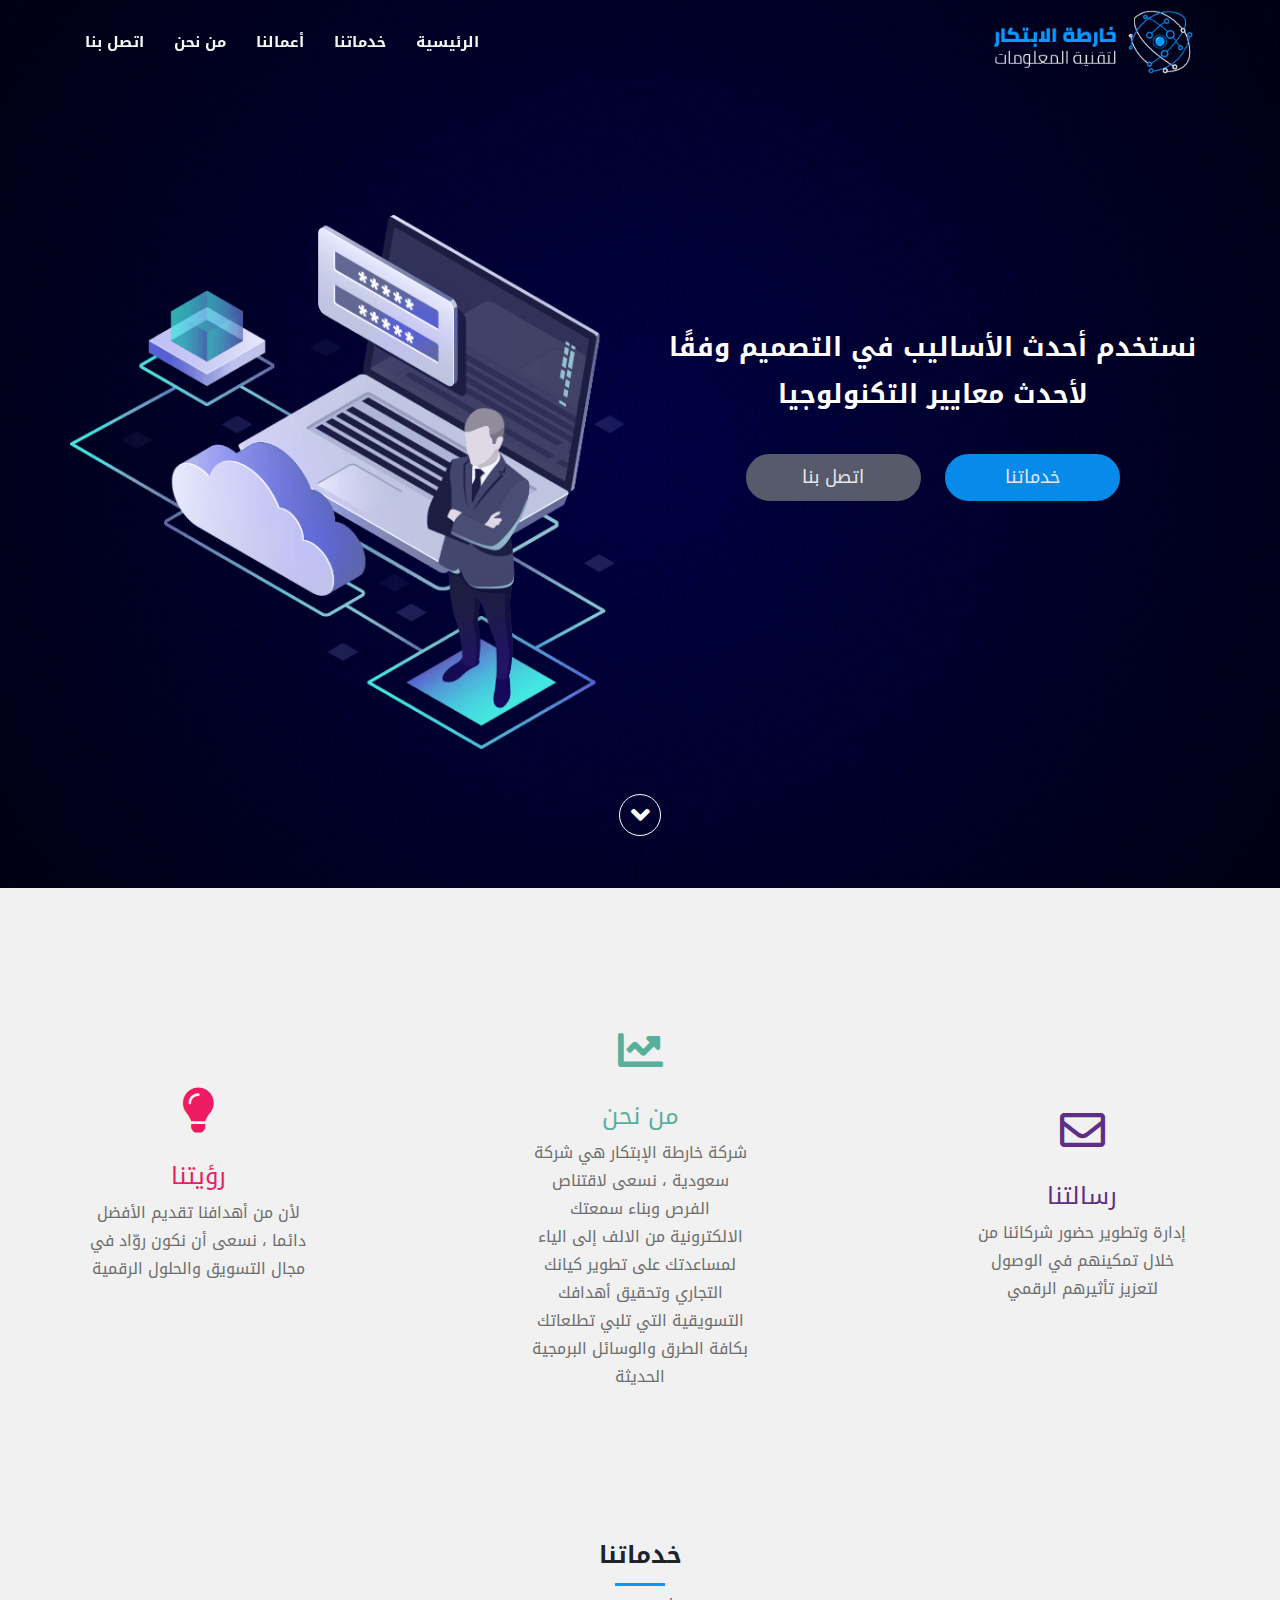
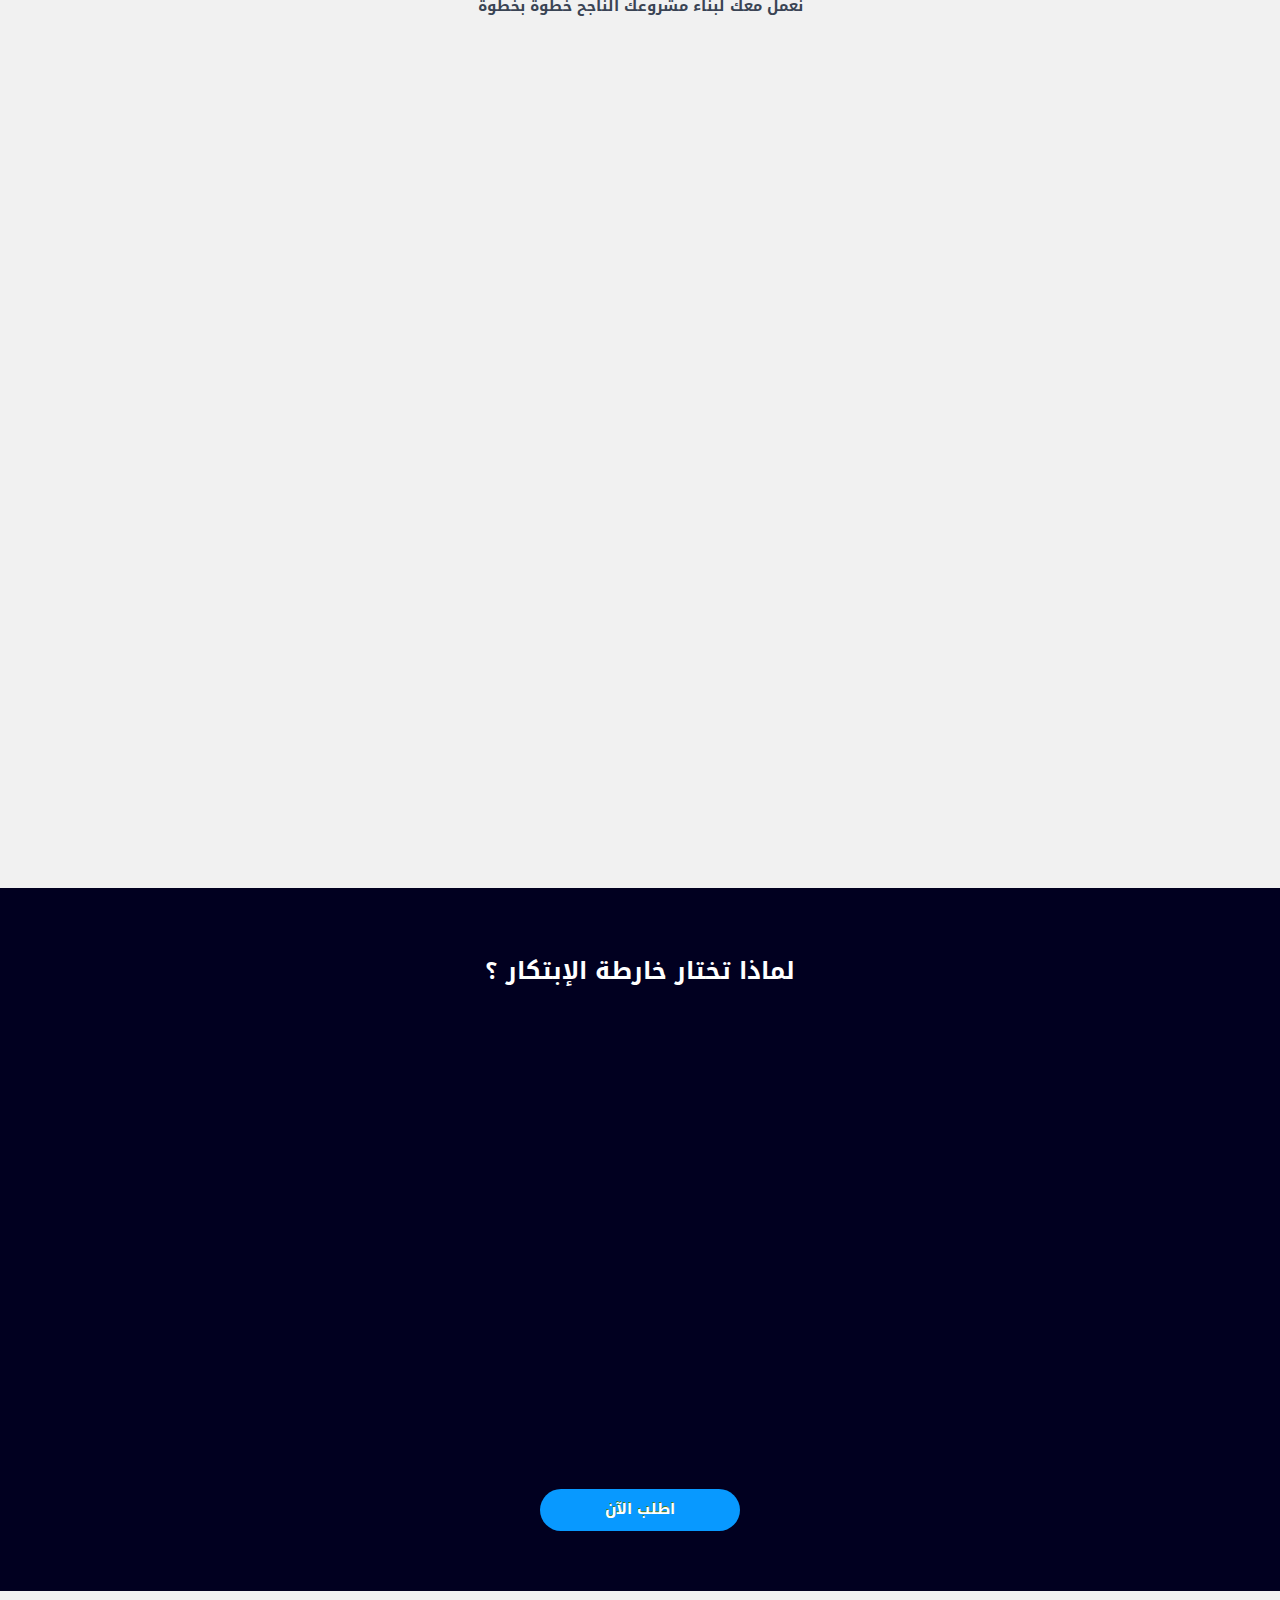
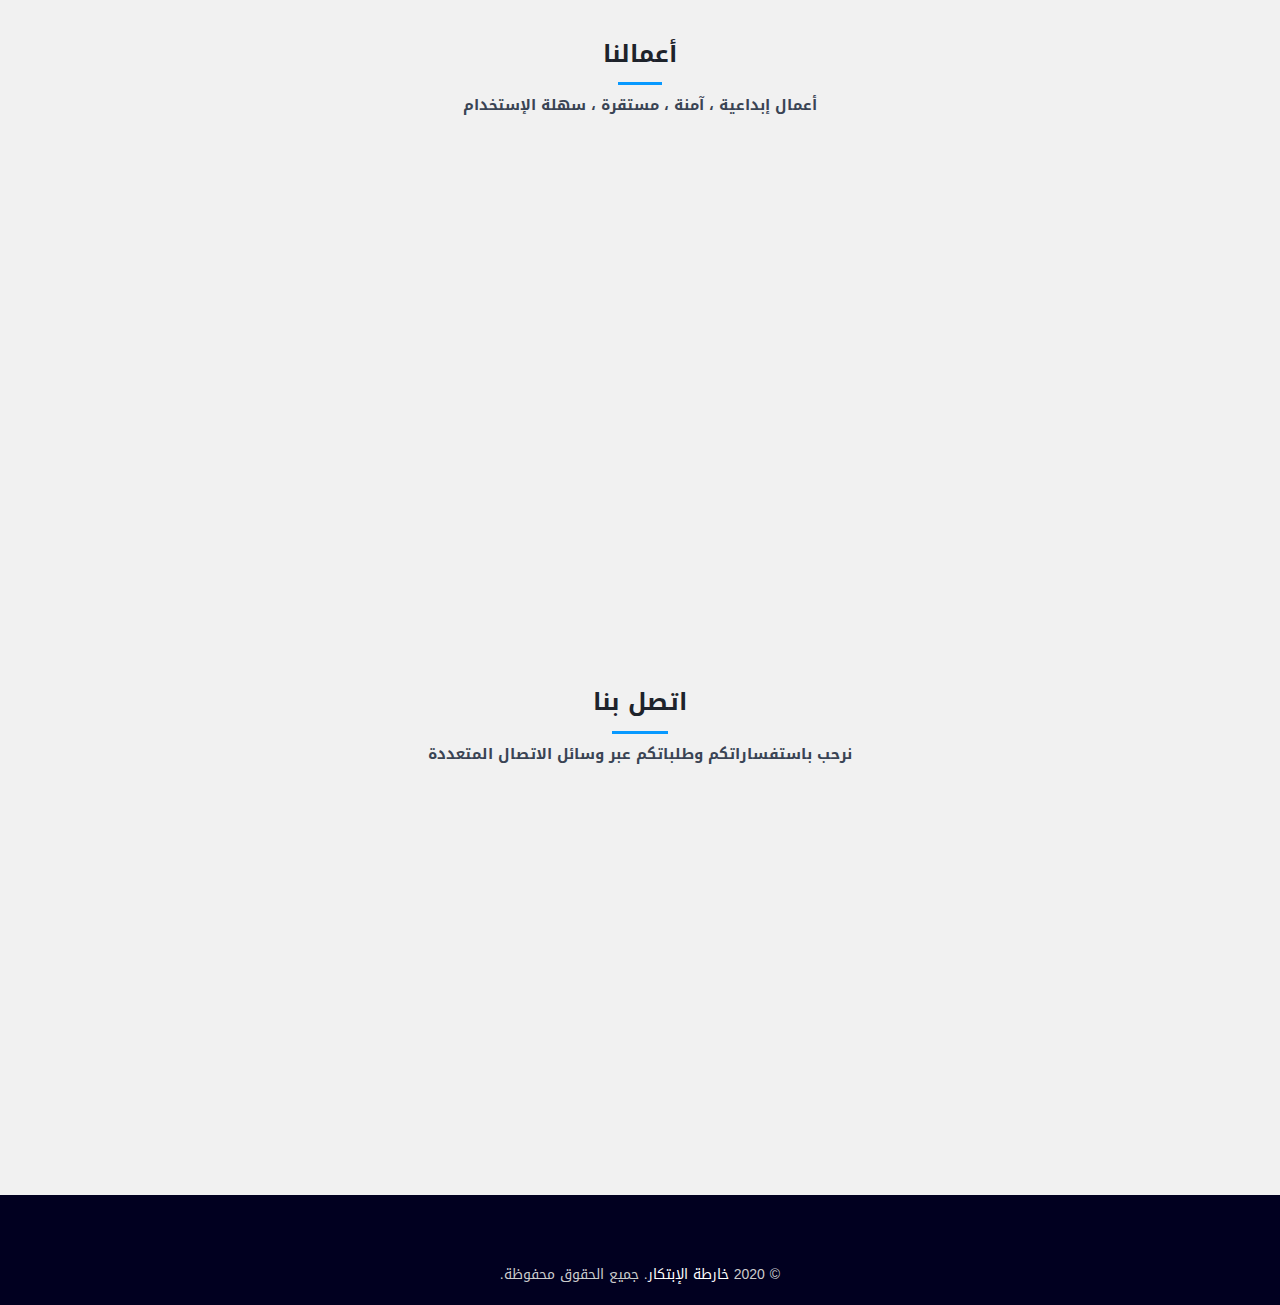
<file: index.html>
<!DOCTYPE html>

    
<html lang="ar" dir="rtl">
    <head>

        <meta http-equiv="Content-Language" content="ar">
        <meta http-equiv="content-Type" content="text/html; charset=UTF-8" />
        <meta charset="UTF-8" />

        <!--IE Compatibility Meta-->
        <meta http-equiv="X-UA-Compatible" content="IE=edge">

        <!--Mobile Meta-->
        <meta name="viewport" content="width=device-width, initial-scale=1">

        

        <!-- CSS -->
        <link rel="stylesheet" href="assets/css/bootstrap.min.css" />
        <link rel="stylesheet" href="assets/css/bootstrap.rtl.css" />
        <link rel="stylesheet" href="assets/css/font-awesome.min.css" />
        <link rel="stylesheet" href="assets/css/animate.min.css" />
        <link rel="stylesheet" href="assets/fonts/all.css" />
        <link rel="stylesheet" href="assets/css/style.css" />

        <!-- Favicon -->

        <!-- Scroll Top -->
        <div id="scroll-top"><i class="fa fa-chevron-up"></i></div>

        <!-- Facebook Pixel Code -->
        <script>
            !function(f,b,e,v,n,t,s)
            {if(f.fbq)return;n=f.fbq=function(){n.callMethod?
                n.callMethod.apply(n,arguments):n.queue.push(arguments)};
                if(!f._fbq)f._fbq=n;n.push=n;n.loaded=!0;n.version='2.0';
                n.queue=[];t=b.createElement(e);t.async=!0;
                t.src=v;s=b.getElementsByTagName(e)[0];
                s.parentNode.insertBefore(t,s)}(window, document,'script',
                'https://connect.facebook.net/en_US/fbevents.js');
            fbq('init', '300446457231205');
            fbq('track', 'PageView');
        </script>
        <noscript><img height="1" width="1" style="display:none"
                       src="#"
            /></noscript>
        <!-- End Facebook Pixel Code -->

    </head>
<body><title>خارطة الإبتكار لتقنية المعلومات</title> 
<meta name='description' content='خارطة الإبتكار شركة تقنية عربية تأسست عام 2015 تقدم خدمات برمجة وتصميم مواقع الإنترنت للأفراد والشركات والجهات الحكومية بأحدث تقنيات الويب كما تقدم مجموعة من الأعمال لإدارة محتوى مواقع الإنترنت ، وهي أحد الشركات التابعة لشركة سِمَات .'> 
<meta name='keywords' content='خارطة الإبتكار,برمجة مواقع ويب,برمجة مواقع الكترونية,برمجة مواقع,تطوير مواقع,تصميم مواقع,خدمات برمجية,برنامج إدارة محتوى,إدارة محتوى,acoderlab,مختبر,المبرمج,php,html,css,jquery,bootstrap,سمات,خدمات برمجة مواقع,foxy cms,foxy,برنامج فوكسي لادارة المحتوى,برنامج فوكسي,فوكسي لادارة المحتوى,programming solutions,semaat'> 

<!--Navbar-->

<nav id="navbar-home" class="navbar navbar-home navbar-fixed-top">
    <div class="container">

        <div class="navbar-header">
            <button type="button" class="navbar-toggle collapsed" data-toggle="collapse" data-target="#ournavbar">
                <i class="fa fa-bars"></i>
            </button>
            <a class="navbar-brand" href="#"><img id="acoderlab-logo" src="images/logo_white.png" alt="" /></a>
        </div>

        <div class="collapse navbar-collapse" id="ournavbar">

            <!-- Navbar Menu -->

            <ul class="nav navbar-nav navbar-left">
                <li><a href="#">الرئيسية </a></li>
                <li><a href="#">خدماتنا</a></li>
                <li><a href="#">أعمالنا</a></li>
                <li><a href="index-2.html">من نحن</a></li>
                <li><a href="#">اتصل بنا</a></li>
            </ul>

        </div>
    </div>
</nav>

<div class="intro-section">
    <div class="container">

        <div class="row">
            <div class="hidden-lg hidden-md hidden-sm col-xs-12">
                <img src="images/intro-img.png">
            </div>

            <div class="col-lg-6 col-md-6 col-sm-12 col-xs-12">
                <h1 class="wow fadeInDown">نستخدم أحدث الأساليب في التصميم وفقًا لأحدث معايير التكنولوجيا
</h1>
                <a href="#our-services" class="services-btn wow fadeInUp">خدماتنا</a>
                <a href="#" class="contact-btn wow fadeInUp">اتصل بنا</a>
            </div>

            <div class="col-lg-6 col-md-6 col-sm-12 hidden-xs">
                <img src="images/intro-img.png" class="wow fadeInLeft">
            </div>
        </div>

        <div class="read-more hidden-xs">
            <a href="#our-services">
                <i class="fa fa-angle-down"></i>
            </a>
        </div>

    </div>
</div>


<!-- Start aboutUs -->
    <section class="aboutUs block" id="aboutUs">
        <div class="container">
            <div class="row">

                <div class="col-md-3 col-lg-4">
                    <div class="magicBorder first">
                        <i class="far fa-envelope"></i>
                        <h2>رسالتنا</h2>
                        <p>إدارة وتطوير حضور شركائنا من خلال تمكينهم في الوصول لتعزيز تأثيرهم الرقمي</p>
                    </div>
                </div>

                <div class="col-md-6 col-lg-4">
                    <div class="magicBorder second">
                        <i class="fas fa-chart-line"></i>
                        <h2>من نحن</h2>
                        <p>شركة خارطة الإبتكار هي شركة سعودية ، نسعى لاقتناص الفرص وبناء سمعتك الالكترونية من الالف إلى الياء لمساعدتك على تطوير كيانك التجاري وتحقيق أهدافك التسويقية التي تلبي تطلعاتك بكافة الطرق والوسائل البرمجية الحديثة</p>
                    </div>
                </div>

                <div class="col-md-3 col-lg-4">
                    <div class="magicBorder third">
                        <i class="fas fa-lightbulb"></i>
                        <h2>رؤيتنا</h2>
                        <p>لأن من أهدافنا تقديم الأفضل دائما ، نسعى أن نكون روّاد في مجال التسويق والحلول الرقمية</p>
                    </div>
                </div>

            </div>
        </div>
    </section>
    <!-- End aboutUs -->
	


<!-- Services -->
<section id="our-services" class="services-section">
    <div class="container">

        <div class="big-title">
            <h2>خدماتنا</h2>
            <div class="hr-title"></div>
        </div>
        <div class="title-description">نعمل معك لبناء مشروعك الناجح خطوة بخطوة</div>

        <div class="row">

            <div class="col-lg-3 col-md-3 col-sm-6 col-xs-12">
                <div class="service-box wow flipInX">
                    <div class="service">
                        <img src="images/services/web-development.png">
                        <div class="service-name">برمجة وتصميم مواقع الإنترنت</div>
                        <div class="service-description">نقوم ببرمجة وتطوير مواقع الإنترنت بجميع أنواعها وأختصاصاتها بأحدث تقنيات الويب ووفق معايير أمنية عالية وتصاميم جذابة وعصرية</div>
                        <a href="#" class="order-btn">أطلب الآن</a>
                    </div>
                </div>
            </div>

            <div class="col-lg-3 col-md-3 col-sm-6 col-xs-12">
                <div class="service-box wow flipInX">
                    <div class="service">
                        <img src="images/services/hosting.png">
                        <div class="service-name">استضافة المواقع</div>
                        <div class="service-description">بعيداً عن العناء و كثرة البحث عن إستضافة مستقرة نوفر لك استضافة قوية ذات مواصفات عالية تضمن لموقعك الإستمرارية والسرعة بأسعار مناسبة</div>
                        <a href="#" class="order-btn">أطلب الآن</a>
                    </div>
                </div>
            </div>

            <div class="col-lg-3 col-md-3 col-sm-6 col-xs-12">
                <div class="service-box wow flipInX">
                    <div class="service">
                        <img src="images/services/cms.png">
                        <div class="service-name">أنظمة إدارة المحتوى</div>
                        <div class="service-description">نقدم لكم نظام إدارة محتوى متكامل يمكنك من إنشاء موقعك الإلكتروني بمرونة عالية مهما كان تخصصه بأقل التكاليف ولا يتطلب أي خبرة لإدارته</div>
                        <a href="#" class="order-btn">أطلب الآن</a>
                    </div>
                </div>
            </div>

            <div class="col-lg-3 col-md-3 col-sm-6 col-xs-12">
                <div class="service-box wow flipInX">
                    <div class="service">
                        <img src="images/services/e-learning.png">
                        <div class="service-name">تصميم الهويات البصرية</div>
                        <div class="service-description">نتيح لك نظام تعليم إلكتروني متكامل لتتمكن من استهداف شريحة واسعة لدوراتك التعليمية عبر الإنترنت أو بناء منصة تعليمية متكاملة بجودة عالية</div>
                        <a href="#" class="order-btn">أطلب الآن</a>
                    </div>
                </div>
            </div>

            <div class="col-lg-3 col-md-3 col-sm-6 col-xs-12">
                <div class="service-box wow flipInX">
                    <div class="service">
                        <img src="images/services/e-market.png">
                        <div class="service-name">المتاجر الإلكترونية</div>
                        <div class="service-description">نقدم لك حلول متكاملة للتجارة الإلكترونية من خلال توفير متجر إلكتروني إحترافي يحتوي على كل ما تحتاجه لتسويق وبيع أعمالك أون لاين</div>
                        <a href="#" class="order-btn">أطلب الآن</a>
                    </div>
                </div>
            </div>

            <div class="col-lg-3 col-md-3 col-sm-6 col-xs-12">
                <div class="service-box wow flipInX">
                    <div class="service">
                        <img src="images/services/marketing.png">
                        <div class="service-name">تطبيقات الجوال</div>
                        <div class="service-description">ننشئ حملات إعلانية وتسويقية تناسب طبيعة عملك، وفق خطة مدروسة باستخدام أهم منصات الإعلان الإلكتروني وبأدق الطرق وأكثرها نجاحاً</div>
                        <a href="#" class="order-btn">أطلب الآن</a>
                    </div>
                </div>
            </div>

            <div class="col-lg-3 col-md-3 col-sm-6 col-xs-12">
                <div class="service-box wow flipInX">
                    <div class="service">
                        <img src="images/services/social-media.png">
                        <div class="service-name">حسابات التواصل الاجتماعي</div>
                        <div class="service-description">نقوم بإنشاء وإدارة حسابات التواصل الاجتماعي باحترافية وجودة عالية ونجعل من هذه الحسابات بوابتك على العالم، ممّا يساهم في تطوير عملك</div>
                        <a href="#" class="order-btn">أطلب الآن</a>
                    </div>
                </div>
            </div>

            <div class="col-lg-3 col-md-3 col-sm-6 col-xs-12">
                <div class="service-box wow flipInX">
                    <div class="service">
                        <img src="images/services/support.png">
                        <div class="service-name">المتابعة عن بعد</div>
                        <div class="service-description">هل تعاني من صعوبة في إدارة موقعك دعنا نوفر لك متخصصين لإدارة موقعك الإلكتروني ومتابعته وأخذ نسخ احتياطية من الموقع بشكل دوري</div>
                        <a href="#" class="order-btn">أطلب الآن</a>
                    </div>
                </div>
            </div>

        </div>

    </div>
</section>
<!-- End Services -->

<!-- Features -->
<section id="our-features" class="features-section">
    <div class="container">

        <div class="big-title-black">
            <h2 class="why-choose">لماذا تختار خارطة الإبتكار ؟</h2>
        </div>

        <div class="row">

            <div class="col-lg-2 col-md-2 col-sm-4 col-xs-12">
                <div class="feature-icon wow jackInTheBox" data-wow-delay="0.5s">
                    <img src="images/features/feature-1.png">
                    <div class="feature-description">برمجيات آمنة ومحمية من معظم ثغرات الويب</div>
                </div>
            </div>

            <div class="col-lg-2 col-md-2 col-sm-4 col-xs-12">
                <div class="feature-icon wow jackInTheBox" data-wow-delay="0.5s">
                    <img src="images/features/feature-2.png">
                    <div class="feature-description">تصميم متجاوب مع جميع الأجهزة والشاشات</div>
                </div>
            </div>

            <div class="col-lg-2 col-md-2 col-sm-4 col-xs-12">
                <div class="feature-icon wow jackInTheBox" data-wow-delay="0.5s">
                    <img src="images/features/feature-3.png">
                    <div class="feature-description">برمجيات صديقة لمحركات البحث</div>
                </div>
            </div>

            <div class="col-lg-2 col-md-2 col-sm-4 col-xs-12">
                <div class="feature-icon wow jackInTheBox" data-wow-delay="0.5s">
                    <img src="images/features/feature-4.png">
                    <div class="feature-description">برمجيات متوافقة مع المعايير القياسية العالمية</div>
                </div>
            </div>

            <div class="col-lg-2 col-md-2 col-sm-4 col-xs-12">
                <div class="feature-icon wow jackInTheBox" data-wow-delay="0.5s">
                    <img src="images/features/feature-5.png">
                    <div class="feature-description">لوحة تحكم سهلة الاستخدام</div>
                </div>
            </div>

            <div class="col-lg-2 col-md-2 col-sm-4 col-xs-12">
                <div class="feature-icon wow jackInTheBox" data-wow-delay="0.5s">
                    <img src="images/features/feature-6.png">
                    <div class="feature-description">تصاميم جذابة وعصرية</div>
                </div>
            </div>

            <div class="col-lg-2 col-md-2 col-sm-4 col-xs-12">
                <div class="feature-icon wow jackInTheBox" data-wow-delay="0.5s">
                    <img src="images/features/feature-7.png">
                    <div class="feature-description">إمكانية التطوير في المستقبل</div>
                </div>
            </div>

            <div class="col-lg-2 col-md-2 col-sm-4 col-xs-12">
                <div class="feature-icon wow jackInTheBox" data-wow-delay="0.5s">
                    <img src="images/features/feature-8.png">
                    <div class="feature-description">سرعة التصفح وسهولة الإستخدام</div>
                </div>
            </div>

            <div class="col-lg-2 col-md-2 col-sm-4 col-xs-12">
                <div class="feature-icon wow jackInTheBox" data-wow-delay="0.5s">
                    <img src="images/features/feature-9.png">
                    <div class="feature-description">خدمات الإدارة الكاملة باشتراك شهري أو سنوي</div>
                </div>
            </div>

            <div class="col-lg-2 col-md-2 col-sm-4 col-xs-12">
                <div class="feature-icon wow jackInTheBox" data-wow-delay="0.5s">
                    <img src="images/features/feature-10.png">
                    <div class="feature-description">تصميم متوافق مع جميع المتصفحات</div>
                </div>
            </div>

            <div class="col-lg-2 col-md-2 col-sm-4 col-xs-12">
                <div class="feature-icon wow jackInTheBox" data-wow-delay="0.5s">
                    <img src="images/features/feature-11.png">
                    <div class="feature-description">تجربة استخدام أفضل لموقعك</div>
                </div>
            </div>

            <div class="col-lg-2 col-md-2 col-sm-4 col-xs-12">
                <div class="feature-icon wow jackInTheBox" data-wow-delay="0.5s">
                    <img src="images/features/feature-12.png">
                    <div class="feature-description">متابعة معك لحل أي مشاكل أو أعطال</div>
                </div>
            </div>

            <div class="col-lg-12 col-md-12 col-sm-12 col-xs-12">
                <a href="#" class="order-btn">اطلب الآن</a>
            </div>

        </div>

    </div>
</section>
<!-- End Services -->

<!-- Products -->
<section id="our-products" class="products-section">
    <div class="container">

        <div class="big-title">
            <h2>أعمالنا</h2>
            <div class="hr-title"></div>
        </div>
        <div class="title-description">أعمال إبداعية ، آمنة ، مستقرة ، سهلة الإستخدام</div>

        <div class="row">

            <div class="col-lg-4 col-md-4 col-sm-12 col-xs-12">
                <div class="product-box wow fadeInRight" data-wow-delay="0.5s">
                    <div class="foxy-cms">
                        <img src="images/products/foxy-cms.png">
                        <div class="product-name">برنامج فوكسي لإدارة المحتوى</div>
                        <div class="product-description">برنامج فوكسي لإدارة محتوى مواقع الإنترنت يجعلك تنشىء موقعك وتديره بكل سهولة</div>
                        <a href='#' class='details-btn'>التفاصيل</a>
                    </div>
                </div>
            </div>

            <div class="col-lg-4 col-md-4 col-sm-12 col-xs-12">
                <div class="product-box wow fadeInUp" data-wow-delay="0.5s">
                    <div class="foxy">
                        <img src="images/products/foxy.png">
                        <div class="product-name" style="color: transparent;text-shadow: 0 0 2px rgba(0,0,0,0.5);">قريباً قريباً قريباً</div>
                        <div class="product-description" style="color: transparent;text-shadow: 0 0 2px rgba(0,0,0,0.5);">قريباً قريباً قريبا قريباً قريباً قريبا قريباً قريباً قريبا قريباً قريباً قريبا قريباً قريباً</div>
                        <div class='details-btn'>قريباً</div>
                    </div>
                </div>
            </div>

            <div class="col-lg-4 col-md-4 col-sm-12 col-xs-12">
                <div class="product-box wow fadeInLeft" data-wow-delay="0.5s">
                    <div class="foxy">
                        <img src="images/products/foxy.png">
                        <div class="product-name" style="color: transparent;text-shadow: 0 0 2px rgba(0,0,0,0.5);">قريباً قريباً قريباً</div>
                        <div class="product-description" style="color: transparent;text-shadow: 0 0 2px rgba(0,0,0,0.5);">قريباً قريباً قريبا قريباً قريباً قريبا قريباً قريباً قريبا قريباً قريباً قريبا قريباً قريباً</div>
                        <div class='details-btn'>قريباً</div>
                    </div>
                </div>
            </div>
 

           

           
        </div>

    </div>
</section>
<!-- End Products -->



<!-- Contact -->

<section class="contact-section text-center">
    <div class="container">

    <div class="big-title">
        <h2>اتصل بنا</h2>
        <div class="hr-title"></div>
    </div>
    <div class="title-description">نرحب باستفساراتكم وطلباتكم عبر وسائل الاتصال المتعددة</div>

        <div class="row">

            <div class="col-lg-4 col-md-4 col-sm-6 col-xs-12" style="left:-200px;">
                <div class="contact-block wow fadeInRight" data-wow-delay="0.5s">
                        <div class="box-icon">
                            <i class="fa fa-envelope"></i>
                        </div>
                        <a href="#">
                            <div class="box-title">نموذج الأتصال</div>
                        </a>
                        <div class="box-description">
                        يمكنك التواصل معنا عبر نموذج الإتصال وسوف نقوم بالتواصل معك لمناقشة المشروع بمزيد من التفصيل
                        <div class="box-footer" >
                            <a href="#" class="btn btn-primary btn-sm">اتصل بنا</a>
                        </div>
						

                        </div>
                </div>
            </div>

           

            <div class="col-lg-4 col-md-4 col-sm-6 col-xs-12 "style="left:-200px;" >
                <div class="contact-block wow fadeInDown" data-wow-delay="0.5s">
                    <div class="box-icon">
                        <i class="fab fa-whatsapp"></i>
                    </div>
                    <a href="#" target="_blank">
                        <div class="box-title">Whatsapp</div>
                    </a>
                    <div class="box-description">
                    يمكنك التواصل معنا بشكل مباشر عبر الواتس اب لمناقشة مشروعك أو طلب خدمة
                    <div class="box-footer" style="direction:ltr;">
                        <div class="cb-label">
                            <a href="#" target="_blank">+9665543336776</a>
                        </div>
                    </div>
                    </div>
                </div>
            </div>

           
            
        </div>
    </div>
</section>

<!-- END Contact -->


<!-- Footer -->

<div class="footer">

   

    <div class="copyright text-center">
        &copy; 2020 <span><a href="#">خارطة الإبتكار</a></span><span></span>. جميع الحقوق محفوظة.
    </div>

    <!-- Semaat Footer -->


</div>

<!-- End Footer -->

</body>

</html>

<!-- JavaScript -->
<script src="assets/js/jquery.min.js"></script>
<script src="assets/js/bootstrap.min.js"></script>
<script src="assets/js/wow.min.js"></script>
<script src="includes/js/DataTables/js/jquery.dataTables.min.js"></script>
<script src="assets/js/plugins.js"></script>

<!--[if lt IE 9]>
<script src="https://www.acoderlab.com/assets/js/html5shiv.min.js"></script>
<script src="https://www.acoderlab.com/assets/js/respond.min.js"></script>
<![endif]-->

<!-- Load Facebook SDK for JavaScript -->
<div id="fb-root"></div>
<script>
    window.fbAsyncInit = function() {
        FB.init({
            xfbml            : true,
            version          : 'v4.0'
        });
    };

    (function(d, s, id) {
        var js, fjs = d.getElementsByTagName(s)[0];
        if (d.getElementById(id)) return;
        js = d.createElement(s); js.id = id;
        js.src = 'https://connect.facebook.net/en_US/sdk/xfbml.customerchat.js';
        fjs.parentNode.insertBefore(js, fjs);
    }(document, 'script', 'facebook-jssdk'));</script>

<!-- Your customer chat code -->
<div class="fb-customerchat"
     attribution=setup_tool
     page_id="1642092382741554"
     theme_color="#0899ff"
     logged_in_greeting="أهلاً وسهلاً بك ، يسعدنا الإجابة عن كافة استفساراتكم على مدار الساعة"
     logged_out_greeting="أهلاً وسهلاً بك ، يسعدنا الإجابة عن كافة استفساراتكم على مدار الساعة">
</div>

<!-- Google Analytics -->

<script>
  (function(i,s,o,g,r,a,m){i['GoogleAnalyticsObject']=r;i[r]=i[r]||function(){
  (i[r].q=i[r].q||[]).push(arguments)},i[r].l=1*new Date();a=s.createElement(o),
  m=s.getElementsByTagName(o)[0];a.async=1;a.src=g;m.parentNode.insertBefore(a,m)
  })(window,document,'script','https://www.google-analytics.com/analytics.js','ga');

  ga('create', 'UA-66576706-1', 'auto');
  ga('send', 'pageview');

</script>

<!-- END Google Analytics -->
</file>
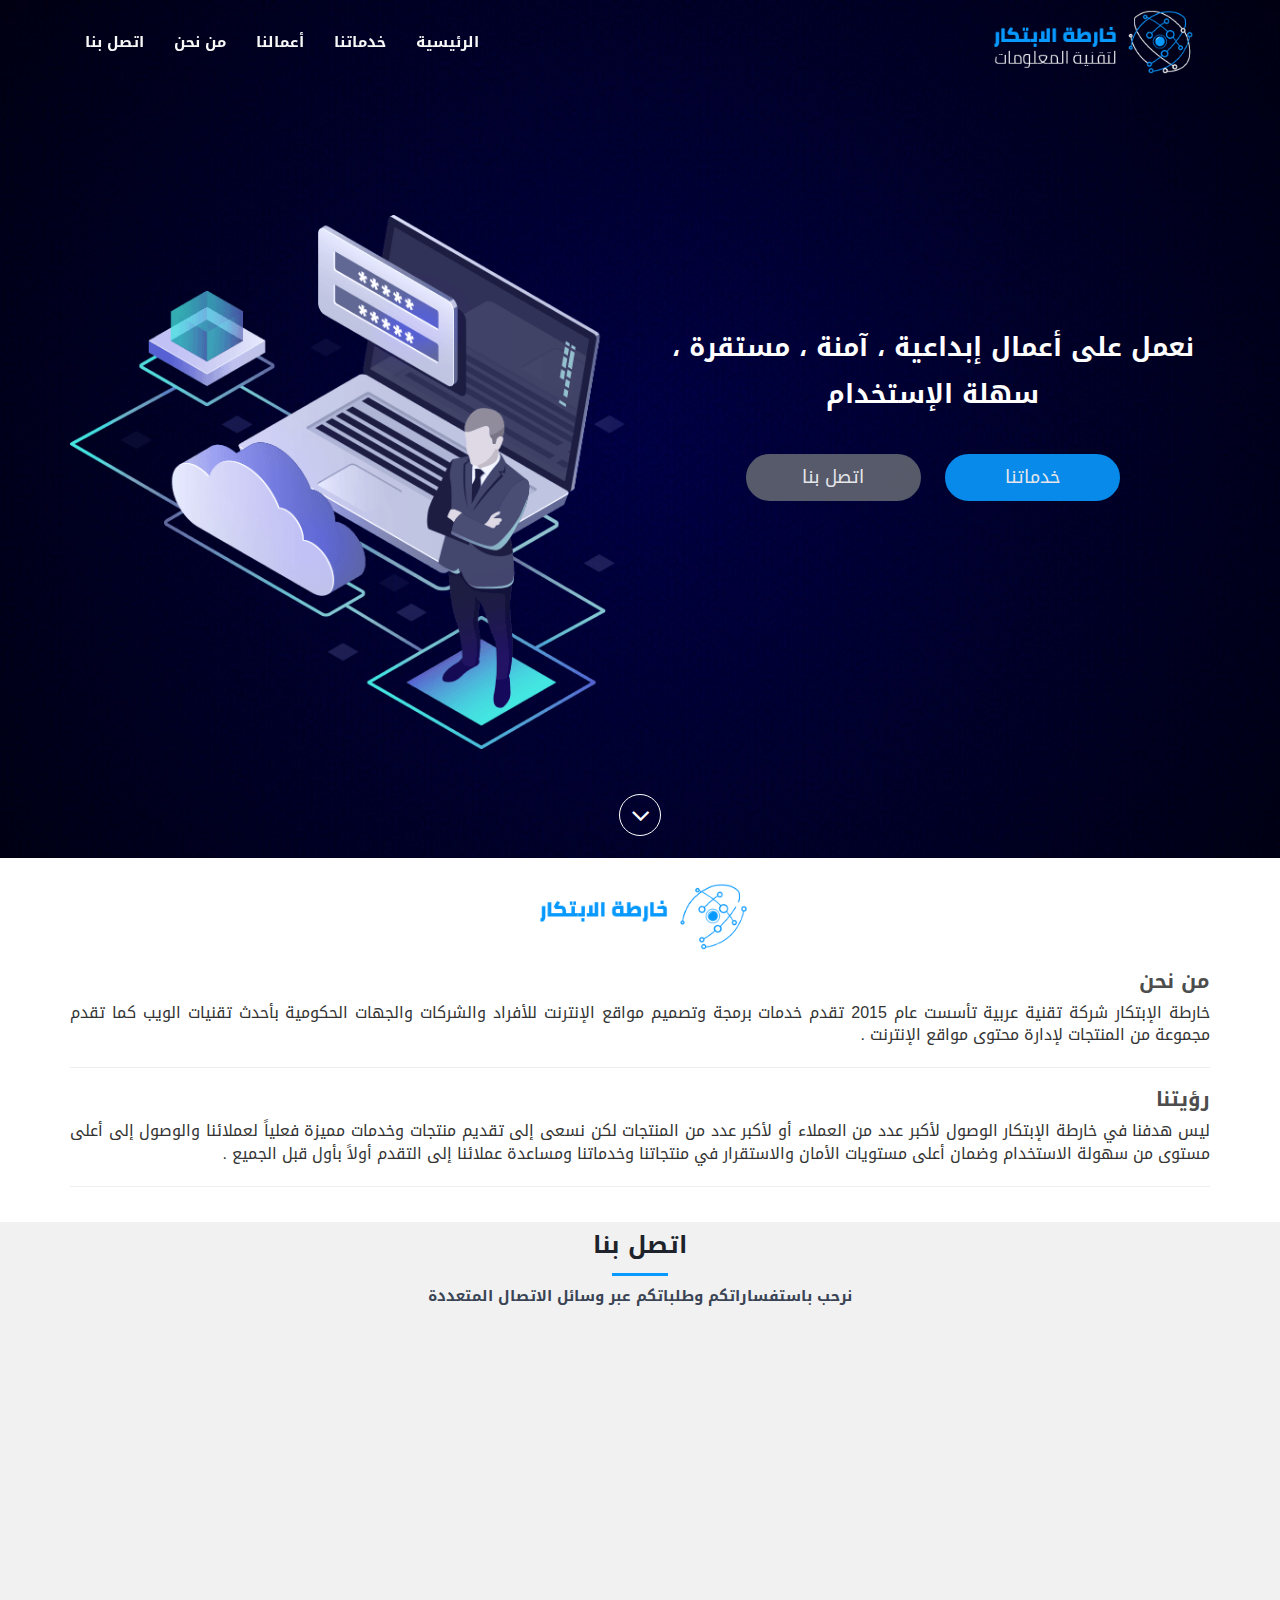
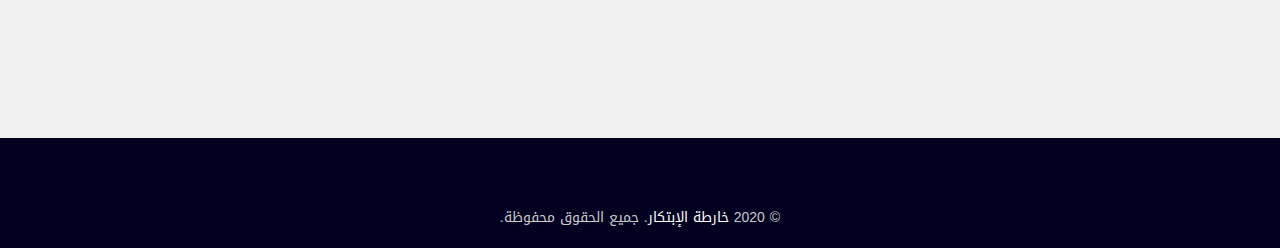
<file: index-2.html>
<!DOCTYPE html>

    
<html lang="ar" dir="rtl">
    <head>

        <meta http-equiv="Content-Language" content="ar">
        <meta http-equiv="content-Type" content="text/html; charset=UTF-8" />
        <meta charset="UTF-8" />

        <!--IE Compatibility Meta-->
        <meta http-equiv="X-UA-Compatible" content="IE=edge">

        <!--Mobile Meta-->
        <meta name="viewport" content="width=device-width, initial-scale=1">

        

        <!-- CSS -->
        <link rel="stylesheet" href="assets/css/bootstrap.min.css" />
        <link rel="stylesheet" href="assets/css/bootstrap.rtl.css" />
        <link rel="stylesheet" href="assets/css/font-awesome.min.css" />
        <link rel="stylesheet" href="assets/css/animate.min.css" />
        <link rel="stylesheet" href="assets/css/style.css" />

        <!-- Favicon -->

        <!-- Scroll Top -->
        <div id="scroll-top"><i class="fa fa-chevron-up"></i></div>

        <!-- Facebook Pixel Code -->
        <script>
            !function(f,b,e,v,n,t,s)
            {if(f.fbq)return;n=f.fbq=function(){n.callMethod?
                n.callMethod.apply(n,arguments):n.queue.push(arguments)};
                if(!f._fbq)f._fbq=n;n.push=n;n.loaded=!0;n.version='2.0';
                n.queue=[];t=b.createElement(e);t.async=!0;
                t.src=v;s=b.getElementsByTagName(e)[0];
                s.parentNode.insertBefore(t,s)}(window, document,'script',
                'https://connect.facebook.net/en_US/fbevents.js');
            fbq('init', '300446457231205');
            fbq('track', 'PageView');
        </script>
        <noscript><img height="1" width="1" style="display:none"
                       src="https://www.facebook.com/tr?id=300446457231205&ev=PageView&noscript=1"
            /></noscript>
        <!-- End Facebook Pixel Code -->

    </head>
<body><title>خارطة الإبتكار لتقنية المعلومات</title> 
<meta name='description' content='خارطة الإبتكار شركة تقنية عربية تأسست عام 2015 تقدم خدمات برمجة وتصميم مواقع الإنترنت للأفراد والشركات والجهات الحكومية بأحدث تقنيات الويب كما تقدم مجموعة من الأعمال لإدارة محتوى مواقع الإنترنت ، وهي أحد الشركات التابعة لشركة سِمَات .'> 
<meta name='keywords' content='خارطة الإبتكار,برمجة مواقع ويب,برمجة مواقع الكترونية,برمجة مواقع,تطوير مواقع,تصميم مواقع,خدمات برمجية,برنامج إدارة محتوى,إدارة محتوى,acoderlab,مختبر,المبرمج,php,html,css,jquery,bootstrap,سمات,خدمات برمجة مواقع,foxy cms,foxy,برنامج فوكسي لادارة المحتوى,برنامج فوكسي,فوكسي لادارة المحتوى,programming solutions,semaat'> 

<!--Navbar-->

<nav id="navbar-home" class="navbar navbar-home navbar-fixed-top">
    <div class="container">

        <div class="navbar-header">
            <button type="button" class="navbar-toggle collapsed" data-toggle="collapse" data-target="#ournavbar">
                <i class="fa fa-bars"></i>
            </button>
            <a class="navbar-brand" href="#"><img id="acoderlab-logo" src="images/logo_white.png" alt="" /></a>
        </div>

        <div class="collapse navbar-collapse" id="ournavbar">

            <!-- Navbar Menu -->

            <ul class="nav navbar-nav navbar-left">
                <li><a href="index.html">الرئيسية </a></li>
                <li><a href="#">خدماتنا</a></li>
                <li><a href="#">أعمالنا</a></li>
                <li><a href="#">من نحن</a></li>
                <li><a href="#">اتصل بنا</a></li>
            </ul>

        </div>
    </div>
</nav>

<div class="intro-section">
    <div class="container">

        <div class="row">
            <div class="hidden-lg hidden-md hidden-sm col-xs-12">
                <img src="images/intro-img.png">
            </div>

            <div class="col-lg-6 col-md-6 col-sm-12 col-xs-12">
                <h1 class="wow fadeInDown">نعمل على أعمال إبداعية ، آمنة ، مستقرة ، سهلة الإستخدام</h1>
                <a href="#our-services" class="services-btn wow fadeInUp">خدماتنا</a>
                <a href="#" class="contact-btn wow fadeInUp">اتصل بنا</a>
            </div>

            <div class="col-lg-6 col-md-6 col-sm-12 hidden-xs">
                <img src="images/intro-img.png" class="wow fadeInLeft">
            </div>
        </div>

        <div class="read-more hidden-xs">
            <a href="#our-services">
                <i class="fa fa-angle-down"></i>
            </a>
        </div>

    </div>
</div>




</nav><title>من نحن - خارطة الإبتكار</title> 
<meta name='description' content='خارطة الإبتكار شركة تقنية عربية تأسست عام 2015 نقدم خدمات برمجة وتصميم مواقع الإنترنت للأفراد والشركات والجهات الحكومية بأحدث تقنيات الويب كما نقدم مجموعة من المنتجات لإدارة محتوى مواقع الإنترنت ، وهو أحد خدمات سِمَات'> 


<div class="page">
    <div class="container">
        <div class="page-content">
            <img src="images/logo_white.png" class="center-block" style="width: 250px;">
            <h3>من نحن</h3>
            <p>خارطة الإبتكار شركة تقنية عربية تأسست عام 2015 تقدم خدمات برمجة وتصميم مواقع الإنترنت للأفراد والشركات والجهات الحكومية بأحدث تقنيات الويب كما تقدم مجموعة من المنتجات لإدارة محتوى مواقع الإنترنت .</p>
            <hr>
            <h3>رؤيتنا</h3>
            <p>ليس هدفنا في خارطة الإبتكار الوصول لأكبر عدد من العملاء أو لأكبر عدد من المنتجات لكن نسعى إلى تقديم منتجات وخدمات مميزة فعلياً لعملائنا والوصول إلى أعلى مستوى من سهولة الاستخدام وضمان أعلى مستويات الأمان والاستقرار في منتجاتنا وخدماتنا ومساعدة عملائنا إلى التقدم أولاً بأول قبل الجميع .</p>
            <hr>
           
        </div>
    </div>
</div>

<!-- Contact -->

<section class="contact-section text-center">
    <div class="container">

    <div class="big-title">
        <h2>اتصل بنا</h2>
        <div class="hr-title"></div>
    </div>
    <div class="title-description">نرحب باستفساراتكم وطلباتكم عبر وسائل الاتصال المتعددة</div>

        <div class="row">

            <div class="col-lg-4 col-md-4 col-sm-6 col-xs-12" style="left:-200px;">
                <div class="contact-block wow fadeInRight" data-wow-delay="0.5s">
                        <div class="box-icon">
                            <i class="fa fa-envelope"></i>
                        </div>
                        <a href="#">
                            <div class="box-title">نموذج الأتصال</div>
                        </a>
                        <div class="box-description">
                        يمكنك التواصل معنا عبر نموذج الإتصال وسوف نقوم بالتواصل معك لمناقشة المشروع بمزيد من التفصيل
                        <div class="box-footer" >
                            <a href="#" class="btn btn-primary btn-sm">اتصل بنا</a>
                        </div>
						

                        </div>
                </div>
            </div>

           

            <div class="col-lg-4 col-md-4 col-sm-6 col-xs-12 "style="left:-200px;" >
                <div class="contact-block wow fadeInDown" data-wow-delay="0.5s">
                    <div class="box-icon">
                        <i class="fa fa-whatsapp"></i>
                    </div>
                    <a href="#" target="_blank">
                        <div class="box-title">Whatsapp</div>
                    </a>
                    <div class="box-description">
                    يمكنك التواصل معنا بشكل مباشر عبر الواتس اب لمناقشة مشروعك أو طلب خدمة
                    <div class="box-footer" style="direction:ltr;">
                        <div class="cb-label">
                            <a href="#" target="_blank">+9665543336776</a>
                        </div>
                    </div>
                    </div>
                </div>
            </div>

           
            
        </div>
    </div>
</section>

<!-- END Contact -->


<!-- Footer -->

<div class="footer">

   

    <div class="copyright text-center">
        &copy; 2020 <span><a href="#">خارطة الإبتكار</a></span><span></span>. جميع الحقوق محفوظة.
    </div>

    <!-- Semaat Footer -->


</div>

<!-- End Footer -->

</body>

</html>

<!-- JavaScript -->
<script src="assets/js/jquery.min.js"></script>
<script src="assets/js/bootstrap.min.js"></script>
<script src="assets/js/wow.min.js"></script>
<script src="includes/js/DataTables/js/jquery.dataTables.min.js"></script>
<script src="assets/js/plugins.js"></script>

<!--[if lt IE 9]>
<script src="https://www.acoderlab.com/assets/js/html5shiv.min.js"></script>
<script src="https://www.acoderlab.com/assets/js/respond.min.js"></script>
<![endif]-->

<!-- Load Facebook SDK for JavaScript -->
<div id="fb-root"></div>
<script>
    window.fbAsyncInit = function() {
        FB.init({
            xfbml            : true,
            version          : 'v4.0'
        });
    };

    (function(d, s, id) {
        var js, fjs = d.getElementsByTagName(s)[0];
        if (d.getElementById(id)) return;
        js = d.createElement(s); js.id = id;
        js.src = 'https://connect.facebook.net/en_US/sdk/xfbml.customerchat.js';
        fjs.parentNode.insertBefore(js, fjs);
    }(document, 'script', 'facebook-jssdk'));</script>

<!-- Your customer chat code -->
<div class="fb-customerchat"
     attribution=setup_tool
     page_id="1642092382741554"
     theme_color="#0899ff"
     logged_in_greeting="أهلاً وسهلاً بك ، يسعدنا الإجابة عن كافة استفساراتكم على مدار الساعة"
     logged_out_greeting="أهلاً وسهلاً بك ، يسعدنا الإجابة عن كافة استفساراتكم على مدار الساعة">
</div>

<!-- Google Analytics -->

<script>
  (function(i,s,o,g,r,a,m){i['GoogleAnalyticsObject']=r;i[r]=i[r]||function(){
  (i[r].q=i[r].q||[]).push(arguments)},i[r].l=1*new Date();a=s.createElement(o),
  m=s.getElementsByTagName(o)[0];a.async=1;a.src=g;m.parentNode.insertBefore(a,m)
  })(window,document,'script','https://www.google-analytics.com/analytics.js','ga');

  ga('create', 'UA-66576706-1', 'auto');
  ga('send', 'pageview');

</script>

<!-- END Google Analytics -->
</file>
<file: assets/fonts/all.css>
.fab,.fal,.far,.fas{-moz-osx-font-smoothing:grayscale;-webkit-font-smoothing:antialiased;display:inline-block;font-style:normal;font-variant:normal;text-rendering:auto;line-height:1}.fa-lg{font-size:1.33333em;line-height:.75em;vertical-align:-.0667em}
.fa-xs{font-size:.75em}.fa-sm{font-size:.875em}
.fa-1x{font-size:1em}.fa-2x{font-size:2em}.fa-3x{font-size:3em}
.fa-4x{font-size:4em}.fa-5x{font-size:5em}.fa-6x{font-size:6em}.fa-7x{font-size:7em}
.fa-8x{font-size:8em}.fa-9x{font-size:9em}.fa-10x{font-size:10em}
.fa-fw{text-align:center;width:1.25em}.fa-ul{list-style-type:none;margin-left:2.5em;padding-left:0}
.fa-ul>li{position:relative}.fa-li{left:-2em;position:absolute;text-align:center;width:2em;line-height:inherit}
.fa-border{border:.08em solid #eee;border-radius:.1em;padding:.2em .25em .15em}.fa-pull-left{float:left}
.fa-pull-right{float:right}.fa.fa-pull-left,.fab.fa-pull-left,.fal.fa-pull-left,.far.fa-pull-left,.fas.fa-pull-left{margin-right:.3em}
.fa.fa-pull-right,.fab.fa-pull-right,.fal.fa-pull-right,.far.fa-pull-right,.fas.fa-pull-right{margin-left:.3em}
.fa-spin{animation:fa-spin 2s infinite linear}.fa-pulse{animation:fa-spin 1s infinite steps(8)}@keyframes fa-spin{0%{transform:rotate(0deg)}to{transform:rotate(1turn)}}
.fa-rotate-90{-ms-filter:"progid:DXImageTransform.Microsoft.BasicImage(rotation=1)";transform:rotate(90deg)}
.fa-rotate-180{-ms-filter:"progid:DXImageTransform.Microsoft.BasicImage(rotation=2)";transform:rotate(180deg)}
.fa-rotate-270{-ms-filter:"progid:DXImageTransform.Microsoft.BasicImage(rotation=3)";transform:rotate(270deg)}
.fa-flip-horizontal{-ms-filter:"progid:DXImageTransform.Microsoft.BasicImage(rotation=0, mirror=1)";transform:scaleX(-1)}
.fa-flip-vertical{transform:scaleY(-1)}.fa-flip-horizontal.fa-flip-vertical,.fa-flip-vertical{-ms-filter:"progid:DXImageTransform.Microsoft.BasicImage(rotation=2, mirror=1)"}
.fa-flip-horizontal.fa-flip-vertical{transform:scale(-1)}:root .fa-flip-horizontal,:root .fa-flip-vertical,:root 
.fa-rotate-90,:root .fa-rotate-180,:root .fa-rotate-270{filter:none}.fa-stack{display:inline-block;height:2em;line-height:2em;position:relative;vertical-align:middle;width:2.5em}.fa-stack-1x,.fa-stack-2x{left:0;position:absolute;text-align:center;width:100%}.fa-stack-1x{line-height:inherit}.fa-stack-2x{font-size:2em}.fa-inverse{color:#fff}.fa-500px:before{content:"\f26e"}.fa-accessible-icon:before{content:"\f368"}.fa-accusoft:before{content:"\f369"}.fa-acquisitions-incorporated:before{content:"\f6af"}.fa-ad:before{content:"\f641"}.fa-address-book:before{content:"\f2b9"}.fa-address-card:before{content:"\f2bb"}.fa-adjust:before{content:"\f042"}.fa-adn:before{content:"\f170"}.fa-adobe:before{content:"\f778"}.fa-adversal:before{content:"\f36a"}.fa-affiliatetheme:before{content:"\f36b"}.fa-air-freshener:before{content:"\f5d0"}.fa-algolia:before{content:"\f36c"}.fa-align-center:before{content:"\f037"}.fa-align-justify:before{content:"\f039"}.fa-align-left:before{content:"\f036"}.fa-align-right:before{content:"\f038"}.fa-alipay:before{content:"\f642"}.fa-allergies:before{content:"\f461"}.fa-amazon:before{content:"\f270"}.fa-amazon-pay:before{content:"\f42c"}.fa-ambulance:before{content:"\f0f9"}.fa-american-sign-language-interpreting:before{content:"\f2a3"}.fa-amilia:before{content:"\f36d"}.fa-anchor:before{content:"\f13d"}.fa-android:before{content:"\f17b"}.fa-angellist:before{content:"\f209"}.fa-angle-double-down:before{content:"\f103"}.fa-angle-double-left:before{content:"\f100"}.fa-angle-double-right:before{content:"\f101"}.fa-angle-double-up:before{content:"\f102"}.fa-angle-down:before{content:"\f107"}.fa-angle-left:before{content:"\f104"}.fa-angle-right:before{content:"\f105"}.fa-angle-up:before{content:"\f106"}.fa-angry:before{content:"\f556"}.fa-angrycreative:before{content:"\f36e"}.fa-angular:before{content:"\f420"}.fa-ankh:before{content:"\f644"}.fa-app-store:before{content:"\f36f"}.fa-app-store-ios:before{content:"\f370"}.fa-apper:before{content:"\f371"}.fa-apple:before{content:"\f179"}.fa-apple-alt:before{content:"\f5d1"}.fa-apple-pay:before{content:"\f415"}.fa-archive:before{content:"\f187"}.fa-archway:before{content:"\f557"}.fa-arrow-alt-circle-down:before{content:"\f358"}.fa-arrow-alt-circle-left:before{content:"\f359"}.fa-arrow-alt-circle-right:before{content:"\f35a"}.fa-arrow-alt-circle-up:before{content:"\f35b"}.fa-arrow-circle-down:before{content:"\f0ab"}.fa-arrow-circle-left:before{content:"\f0a8"}.fa-arrow-circle-right:before{content:"\f0a9"}.fa-arrow-circle-up:before{content:"\f0aa"}.fa-arrow-down:before{content:"\f063"}.fa-arrow-left:before{content:"\f060"}.fa-arrow-right:before{content:"\f061"}.fa-arrow-up:before{content:"\f062"}.fa-arrows-alt:before{content:"\f0b2"}.fa-arrows-alt-h:before{content:"\f337"}.fa-arrows-alt-v:before{content:"\f338"}.fa-artstation:before{content:"\f77a"}.fa-assistive-listening-systems:before{content:"\f2a2"}.fa-asterisk:before{content:"\f069"}.fa-asymmetrik:before{content:"\f372"}.fa-at:before{content:"\f1fa"}.fa-atlas:before{content:"\f558"}.fa-atlassian:before{content:"\f77b"}.fa-atom:before{content:"\f5d2"}.fa-audible:before{content:"\f373"}.fa-audio-description:before{content:"\f29e"}.fa-autoprefixer:before{content:"\f41c"}.fa-avianex:before{content:"\f374"}.fa-aviato:before{content:"\f421"}.fa-award:before{content:"\f559"}.fa-aws:before{content:"\f375"}.fa-baby:before{content:"\f77c"}.fa-baby-carriage:before{content:"\f77d"}.fa-backspace:before{content:"\f55a"}.fa-backward:before{content:"\f04a"}.fa-balance-scale:before{content:"\f24e"}.fa-ban:before{content:"\f05e"}.fa-band-aid:before{content:"\f462"}.fa-bandcamp:before{content:"\f2d5"}.fa-barcode:before{content:"\f02a"}.fa-bars:before{content:"\f0c9"}.fa-baseball-ball:before{content:"\f433"}.fa-basketball-ball:before{content:"\f434"}.fa-bath:before{content:"\f2cd"}.fa-battery-empty:before{content:"\f244"}.fa-battery-full:before{content:"\f240"}.fa-battery-half:before{content:"\f242"}.fa-battery-quarter:before{content:"\f243"}.fa-battery-three-quarters:before{content:"\f241"}.fa-bed:before{content:"\f236"}.fa-beer:before{content:"\f0fc"}.fa-behance:before{content:"\f1b4"}.fa-behance-square:before{content:"\f1b5"}.fa-bell:before{content:"\f0f3"}.fa-bell-slash:before{content:"\f1f6"}.fa-bezier-curve:before{content:"\f55b"}.fa-bible:before{content:"\f647"}.fa-bicycle:before{content:"\f206"}.fa-bimobject:before{content:"\f378"}.fa-binoculars:before{content:"\f1e5"}.fa-biohazard:before{content:"\f780"}.fa-birthday-cake:before{content:"\f1fd"}.fa-bitbucket:before{content:"\f171"}.fa-bitcoin:before{content:"\f379"}.fa-bity:before{content:"\f37a"}.fa-black-tie:before{content:"\f27e"}.fa-blackberry:before{content:"\f37b"}.fa-blender:before{content:"\f517"}.fa-blender-phone:before{content:"\f6b6"}.fa-blind:before{content:"\f29d"}.fa-blog:before{content:"\f781"}.fa-blogger:before{content:"\f37c"}.fa-blogger-b:before{content:"\f37d"}.fa-bluetooth:before{content:"\f293"}.fa-bluetooth-b:before{content:"\f294"}.fa-bold:before{content:"\f032"}.fa-bolt:before{content:"\f0e7"}.fa-bomb:before{content:"\f1e2"}.fa-bone:before{content:"\f5d7"}.fa-bong:before{content:"\f55c"}.fa-book:before{content:"\f02d"}.fa-book-dead:before{content:"\f6b7"}.fa-book-open:before{content:"\f518"}.fa-book-reader:before{content:"\f5da"}.fa-bookmark:before{content:"\f02e"}.fa-bowling-ball:before{content:"\f436"}.fa-box:before{content:"\f466"}.fa-box-open:before{content:"\f49e"}.fa-boxes:before{content:"\f468"}.fa-braille:before{content:"\f2a1"}.fa-brain:before{content:"\f5dc"}.fa-briefcase:before{content:"\f0b1"}.fa-briefcase-medical:before{content:"\f469"}.fa-broadcast-tower:before{content:"\f519"}.fa-broom:before{content:"\f51a"}.fa-brush:before{content:"\f55d"}.fa-btc:before{content:"\f15a"}.fa-bug:before{content:"\f188"}.fa-building:before{content:"\f1ad"}.fa-bullhorn:before{content:"\f0a1"}.fa-bullseye:before{content:"\f140"}.fa-burn:before{content:"\f46a"}.fa-buromobelexperte:before{content:"\f37f"}.fa-bus:before{content:"\f207"}.fa-bus-alt:before{content:"\f55e"}.fa-business-time:before{content:"\f64a"}.fa-buysellads:before{content:"\f20d"}.fa-calculator:before{content:"\f1ec"}.fa-calendar:before{content:"\f133"}.fa-calendar-alt:before{content:"\f073"}.fa-calendar-check:before{content:"\f274"}.fa-calendar-day:before{content:"\f783"}.fa-calendar-minus:before{content:"\f272"}.fa-calendar-plus:before{content:"\f271"}.fa-calendar-times:before{content:"\f273"}.fa-calendar-week:before{content:"\f784"}.fa-camera:before{content:"\f030"}.fa-camera-retro:before{content:"\f083"}.fa-campground:before{content:"\f6bb"}.fa-canadian-maple-leaf:before{content:"\f785"}.fa-candy-cane:before{content:"\f786"}.fa-cannabis:before{content:"\f55f"}.fa-capsules:before{content:"\f46b"}.fa-car:before{content:"\f1b9"}.fa-car-alt:before{content:"\f5de"}.fa-car-battery:before{content:"\f5df"}.fa-car-crash:before{content:"\f5e1"}.fa-car-side:before{content:"\f5e4"}.fa-caret-down:before{content:"\f0d7"}.fa-caret-left:before{content:"\f0d9"}.fa-caret-right:before{content:"\f0da"}.fa-caret-square-down:before{content:"\f150"}.fa-caret-square-left:before{content:"\f191"}.fa-caret-square-right:before{content:"\f152"}.fa-caret-square-up:before{content:"\f151"}.fa-caret-up:before{content:"\f0d8"}.fa-carrot:before{content:"\f787"}.fa-cart-arrow-down:before{content:"\f218"}.fa-cart-plus:before{content:"\f217"}.fa-cash-register:before{content:"\f788"}.fa-cat:before{content:"\f6be"}.fa-cc-amazon-pay:before{content:"\f42d"}.fa-cc-amex:before{content:"\f1f3"}.fa-cc-apple-pay:before{content:"\f416"}.fa-cc-diners-club:before{content:"\f24c"}.fa-cc-discover:before{content:"\f1f2"}.fa-cc-jcb:before{content:"\f24b"}.fa-cc-mastercard:before{content:"\f1f1"}.fa-cc-paypal:before{content:"\f1f4"}.fa-cc-stripe:before{content:"\f1f5"}.fa-cc-visa:before{content:"\f1f0"}.fa-centercode:before{content:"\f380"}.fa-centos:before{content:"\f789"}.fa-certificate:before{content:"\f0a3"}.fa-chair:before{content:"\f6c0"}.fa-chalkboard:before{content:"\f51b"}.fa-chalkboard-teacher:before{content:"\f51c"}.fa-charging-station:before{content:"\f5e7"}.fa-chart-area:before{content:"\f1fe"}.fa-chart-bar:before{content:"\f080"}.fa-chart-line:before{content:"\f201"}.fa-chart-pie:before{content:"\f200"}.fa-check:before{content:"\f00c"}.fa-check-circle:before{content:"\f058"}.fa-check-double:before{content:"\f560"}.fa-check-square:before{content:"\f14a"}.fa-chess:before{content:"\f439"}.fa-chess-bishop:before{content:"\f43a"}.fa-chess-board:before{content:"\f43c"}.fa-chess-king:before{content:"\f43f"}.fa-chess-knight:before{content:"\f441"}.fa-chess-pawn:before{content:"\f443"}.fa-chess-queen:before{content:"\f445"}.fa-chess-rook:before{content:"\f447"}.fa-chevron-circle-down:before{content:"\f13a"}.fa-chevron-circle-left:before{content:"\f137"}.fa-chevron-circle-right:before{content:"\f138"}.fa-chevron-circle-up:before{content:"\f139"}.fa-chevron-down:before{content:"\f078"}.fa-chevron-left:before{content:"\f053"}.fa-chevron-right:before{content:"\f054"}.fa-chevron-up:before{content:"\f077"}.fa-child:before{content:"\f1ae"}.fa-chrome:before{content:"\f268"}.fa-church:before{content:"\f51d"}.fa-circle:before{content:"\f111"}.fa-circle-notch:before{content:"\f1ce"}.fa-city:before{content:"\f64f"}.fa-clipboard:before{content:"\f328"}.fa-clipboard-check:before{content:"\f46c"}.fa-clipboard-list:before{content:"\f46d"}.fa-clock:before{content:"\f017"}.fa-clone:before{content:"\f24d"}.fa-closed-captioning:before{content:"\f20a"}.fa-cloud:before{content:"\f0c2"}.fa-cloud-download-alt:before{content:"\f381"}.fa-cloud-meatball:before{content:"\f73b"}.fa-cloud-moon:before{content:"\f6c3"}.fa-cloud-moon-rain:before{content:"\f73c"}.fa-cloud-rain:before{content:"\f73d"}.fa-cloud-showers-heavy:before{content:"\f740"}.fa-cloud-sun:before{content:"\f6c4"}.fa-cloud-sun-rain:before{content:"\f743"}.fa-cloud-upload-alt:before{content:"\f382"}.fa-cloudscale:before{content:"\f383"}.fa-cloudsmith:before{content:"\f384"}.fa-cloudversify:before{content:"\f385"}.fa-cocktail:before{content:"\f561"}.fa-code:before{content:"\f121"}.fa-code-branch:before{content:"\f126"}.fa-codepen:before{content:"\f1cb"}.fa-codiepie:before{content:"\f284"}.fa-coffee:before{content:"\f0f4"}.fa-cog:before{content:"\f013"}.fa-cogs:before{content:"\f085"}.fa-coins:before{content:"\f51e"}.fa-columns:before{content:"\f0db"}.fa-comment:before{content:"\f075"}.fa-comment-alt:before{content:"\f27a"}.fa-comment-dollar:before{content:"\f651"}.fa-comment-dots:before{content:"\f4ad"}.fa-comment-slash:before{content:"\f4b3"}.fa-comments:before{content:"\f086"}.fa-comments-dollar:before{content:"\f653"}.fa-compact-disc:before{content:"\f51f"}.fa-compass:before{content:"\f14e"}.fa-compress:before{content:"\f066"}.fa-compress-arrows-alt:before{content:"\f78c"}.fa-concierge-bell:before{content:"\f562"}.fa-confluence:before{content:"\f78d"}.fa-connectdevelop:before{content:"\f20e"}.fa-contao:before{content:"\f26d"}.fa-cookie:before{content:"\f563"}.fa-cookie-bite:before{content:"\f564"}.fa-copy:before{content:"\f0c5"}.fa-copyright:before{content:"\f1f9"}.fa-couch:before{content:"\f4b8"}.fa-cpanel:before{content:"\f388"}.fa-creative-commons:before{content:"\f25e"}.fa-creative-commons-by:before{content:"\f4e7"}.fa-creative-commons-nc:before{content:"\f4e8"}.fa-creative-commons-nc-eu:before{content:"\f4e9"}.fa-creative-commons-nc-jp:before{content:"\f4ea"}.fa-creative-commons-nd:before{content:"\f4eb"}.fa-creative-commons-pd:before{content:"\f4ec"}.fa-creative-commons-pd-alt:before{content:"\f4ed"}.fa-creative-commons-remix:before{content:"\f4ee"}.fa-creative-commons-sa:before{content:"\f4ef"}.fa-creative-commons-sampling:before{content:"\f4f0"}.fa-creative-commons-sampling-plus:before{content:"\f4f1"}.fa-creative-commons-share:before{content:"\f4f2"}.fa-creative-commons-zero:before{content:"\f4f3"}.fa-credit-card:before{content:"\f09d"}.fa-critical-role:before{content:"\f6c9"}.fa-crop:before{content:"\f125"}.fa-crop-alt:before{content:"\f565"}.fa-cross:before{content:"\f654"}.fa-crosshairs:before{content:"\f05b"}.fa-crow:before{content:"\f520"}.fa-crown:before{content:"\f521"}.fa-css3:before{content:"\f13c"}.fa-css3-alt:before{content:"\f38b"}.fa-cube:before{content:"\f1b2"}.fa-cubes:before{content:"\f1b3"}.fa-cut:before{content:"\f0c4"}.fa-cuttlefish:before{content:"\f38c"}.fa-d-and-d:before{content:"\f38d"}.fa-d-and-d-beyond:before{content:"\f6ca"}.fa-dashcube:before{content:"\f210"}.fa-database:before{content:"\f1c0"}.fa-deaf:before{content:"\f2a4"}.fa-delicious:before{content:"\f1a5"}.fa-democrat:before{content:"\f747"}.fa-deploydog:before{content:"\f38e"}.fa-deskpro:before{content:"\f38f"}.fa-desktop:before{content:"\f108"}.fa-dev:before{content:"\f6cc"}.fa-deviantart:before{content:"\f1bd"}.fa-dharmachakra:before{content:"\f655"}.fa-dhl:before{content:"\f790"}.fa-diagnoses:before{content:"\f470"}.fa-diaspora:before{content:"\f791"}.fa-dice:before{content:"\f522"}.fa-dice-d20:before{content:"\f6cf"}.fa-dice-d6:before{content:"\f6d1"}.fa-dice-five:before{content:"\f523"}.fa-dice-four:before{content:"\f524"}.fa-dice-one:before{content:"\f525"}.fa-dice-six:before{content:"\f526"}.fa-dice-three:before{content:"\f527"}.fa-dice-two:before{content:"\f528"}.fa-digg:before{content:"\f1a6"}.fa-digital-ocean:before{content:"\f391"}.fa-digital-tachograph:before{content:"\f566"}.fa-directions:before{content:"\f5eb"}.fa-discord:before{content:"\f392"}.fa-discourse:before{content:"\f393"}.fa-divide:before{content:"\f529"}.fa-dizzy:before{content:"\f567"}.fa-dna:before{content:"\f471"}.fa-dochub:before{content:"\f394"}.fa-docker:before{content:"\f395"}.fa-dog:before{content:"\f6d3"}.fa-dollar-sign:before{content:"\f155"}.fa-dolly:before{content:"\f472"}.fa-dolly-flatbed:before{content:"\f474"}.fa-donate:before{content:"\f4b9"}.fa-door-closed:before{content:"\f52a"}.fa-door-open:before{content:"\f52b"}.fa-dot-circle:before{content:"\f192"}.fa-dove:before{content:"\f4ba"}.fa-download:before{content:"\f019"}.fa-draft2digital:before{content:"\f396"}.fa-drafting-compass:before{content:"\f568"}.fa-dragon:before{content:"\f6d5"}.fa-draw-polygon:before{content:"\f5ee"}.fa-dribbble:before{content:"\f17d"}.fa-dribbble-square:before{content:"\f397"}.fa-dropbox:before{content:"\f16b"}.fa-drum:before{content:"\f569"}.fa-drum-steelpan:before{content:"\f56a"}.fa-drumstick-bite:before{content:"\f6d7"}.fa-drupal:before{content:"\f1a9"}.fa-dumbbell:before{content:"\f44b"}.fa-dumpster:before{content:"\f793"}.fa-dumpster-fire:before{content:"\f794"}.fa-dungeon:before{content:"\f6d9"}.fa-dyalog:before{content:"\f399"}.fa-earlybirds:before{content:"\f39a"}.fa-ebay:before{content:"\f4f4"}.fa-edge:before{content:"\f282"}.fa-edit:before{content:"\f044"}.fa-eject:before{content:"\f052"}.fa-elementor:before{content:"\f430"}.fa-ellipsis-h:before{content:"\f141"}.fa-ellipsis-v:before{content:"\f142"}.fa-ello:before{content:"\f5f1"}.fa-ember:before{content:"\f423"}.fa-empire:before{content:"\f1d1"}.fa-envelope:before{content:"\f0e0"}.fa-envelope-open:before{content:"\f2b6"}.fa-envelope-open-text:before{content:"\f658"}.fa-envelope-square:before{content:"\f199"}.fa-envira:before{content:"\f299"}.fa-equals:before{content:"\f52c"}.fa-eraser:before{content:"\f12d"}.fa-erlang:before{content:"\f39d"}.fa-ethereum:before{content:"\f42e"}.fa-ethernet:before{content:"\f796"}.fa-etsy:before{content:"\f2d7"}.fa-euro-sign:before{content:"\f153"}.fa-exchange-alt:before{content:"\f362"}.fa-exclamation:before{content:"\f12a"}.fa-exclamation-circle:before{content:"\f06a"}.fa-exclamation-triangle:before{content:"\f071"}.fa-expand:before{content:"\f065"}.fa-expand-arrows-alt:before{content:"\f31e"}.fa-expeditedssl:before{content:"\f23e"}.fa-external-link-alt:before{content:"\f35d"}.fa-external-link-square-alt:before{content:"\f360"}.fa-eye:before{content:"\f06e"}.fa-eye-dropper:before{content:"\f1fb"}.fa-eye-slash:before{content:"\f070"}.fa-facebook:before{content:"\f09a"}.fa-facebook-f:before{content:"\f39e"}.fa-facebook-messenger:before{content:"\f39f"}.fa-facebook-square:before{content:"\f082"}.fa-fantasy-flight-games:before{content:"\f6dc"}.fa-fast-backward:before{content:"\f049"}.fa-fast-forward:before{content:"\f050"}.fa-fax:before{content:"\f1ac"}.fa-feather:before{content:"\f52d"}.fa-feather-alt:before{content:"\f56b"}.fa-fedex:before{content:"\f797"}.fa-fedora:before{content:"\f798"}.fa-female:before{content:"\f182"}.fa-fighter-jet:before{content:"\f0fb"}.fa-figma:before{content:"\f799"}.fa-file:before{content:"\f15b"}.fa-file-alt:before{content:"\f15c"}.fa-file-archive:before{content:"\f1c6"}.fa-file-audio:before{content:"\f1c7"}.fa-file-code:before{content:"\f1c9"}.fa-file-contract:before{content:"\f56c"}.fa-file-csv:before{content:"\f6dd"}.fa-file-download:before{content:"\f56d"}.fa-file-excel:before{content:"\f1c3"}.fa-file-export:before{content:"\f56e"}.fa-file-image:before{content:"\f1c5"}.fa-file-import:before{content:"\f56f"}.fa-file-invoice:before{content:"\f570"}.fa-file-invoice-dollar:before{content:"\f571"}.fa-file-medical:before{content:"\f477"}.fa-file-medical-alt:before{content:"\f478"}.fa-file-pdf:before{content:"\f1c1"}.fa-file-powerpoint:before{content:"\f1c4"}.fa-file-prescription:before{content:"\f572"}.fa-file-signature:before{content:"\f573"}.fa-file-upload:before{content:"\f574"}.fa-file-video:before{content:"\f1c8"}.fa-file-word:before{content:"\f1c2"}.fa-fill:before{content:"\f575"}.fa-fill-drip:before{content:"\f576"}.fa-film:before{content:"\f008"}.fa-filter:before{content:"\f0b0"}.fa-fingerprint:before{content:"\f577"}.fa-fire:before{content:"\f06d"}.fa-fire-alt:before{content:"\f7e4"}.fa-fire-extinguisher:before{content:"\f134"}.fa-firefox:before{content:"\f269"}.fa-first-aid:before{content:"\f479"}.fa-first-order:before{content:"\f2b0"}.fa-first-order-alt:before{content:"\f50a"}.fa-firstdraft:before{content:"\f3a1"}.fa-fish:before{content:"\f578"}.fa-fist-raised:before{content:"\f6de"}.fa-flag:before{content:"\f024"}.fa-flag-checkered:before{content:"\f11e"}.fa-flag-usa:before{content:"\f74d"}.fa-flask:before{content:"\f0c3"}.fa-flickr:before{content:"\f16e"}.fa-flipboard:before{content:"\f44d"}.fa-flushed:before{content:"\f579"}.fa-fly:before{content:"\f417"}.fa-folder:before{content:"\f07b"}.fa-folder-minus:before{content:"\f65d"}.fa-folder-open:before{content:"\f07c"}.fa-folder-plus:before{content:"\f65e"}.fa-font:before{content:"\f031"}.fa-font-awesome:before{content:"\f2b4"}.fa-font-awesome-alt:before{content:"\f35c"}.fa-font-awesome-flag:before{content:"\f425"}.fa-font-awesome-logo-full:before{content:"\f4e6"}.fa-fonticons:before{content:"\f280"}.fa-fonticons-fi:before{content:"\f3a2"}.fa-football-ball:before{content:"\f44e"}.fa-fort-awesome:before{content:"\f286"}.fa-fort-awesome-alt:before{content:"\f3a3"}.fa-forumbee:before{content:"\f211"}.fa-forward:before{content:"\f04e"}.fa-foursquare:before{content:"\f180"}.fa-free-code-camp:before{content:"\f2c5"}.fa-freebsd:before{content:"\f3a4"}.fa-frog:before{content:"\f52e"}.fa-frown:before{content:"\f119"}.fa-frown-open:before{content:"\f57a"}.fa-fulcrum:before{content:"\f50b"}.fa-funnel-dollar:before{content:"\f662"}.fa-futbol:before{content:"\f1e3"}.fa-galactic-republic:before{content:"\f50c"}.fa-galactic-senate:before{content:"\f50d"}.fa-gamepad:before{content:"\f11b"}.fa-gas-pump:before{content:"\f52f"}.fa-gavel:before{content:"\f0e3"}.fa-gem:before{content:"\f3a5"}.fa-genderless:before{content:"\f22d"}.fa-get-pocket:before{content:"\f265"}.fa-gg:before{content:"\f260"}.fa-gg-circle:before{content:"\f261"}.fa-ghost:before{content:"\f6e2"}.fa-gift:before{content:"\f06b"}.fa-gifts:before{content:"\f79c"}.fa-git:before{content:"\f1d3"}.fa-git-square:before{content:"\f1d2"}.fa-github:before{content:"\f09b"}.fa-github-alt:before{content:"\f113"}.fa-github-square:before{content:"\f092"}.fa-gitkraken:before{content:"\f3a6"}.fa-gitlab:before{content:"\f296"}.fa-gitter:before{content:"\f426"}.fa-glass-cheers:before{content:"\f79f"}.fa-glass-martini:before{content:"\f000"}.fa-glass-martini-alt:before{content:"\f57b"}.fa-glass-whiskey:before{content:"\f7a0"}.fa-glasses:before{content:"\f530"}.fa-glide:before{content:"\f2a5"}.fa-glide-g:before{content:"\f2a6"}.fa-globe:before{content:"\f0ac"}.fa-globe-africa:before{content:"\f57c"}.fa-globe-americas:before{content:"\f57d"}.fa-globe-asia:before{content:"\f57e"}.fa-globe-europe:before{content:"\f7a2"}.fa-gofore:before{content:"\f3a7"}.fa-golf-ball:before{content:"\f450"}.fa-goodreads:before{content:"\f3a8"}.fa-goodreads-g:before{content:"\f3a9"}.fa-google:before{content:"\f1a0"}.fa-google-drive:before{content:"\f3aa"}.fa-google-play:before{content:"\f3ab"}.fa-google-plus:before{content:"\f2b3"}.fa-google-plus-g:before{content:"\f0d5"}.fa-google-plus-square:before{content:"\f0d4"}.fa-google-wallet:before{content:"\f1ee"}.fa-gopuram:before{content:"\f664"}.fa-graduation-cap:before{content:"\f19d"}.fa-gratipay:before{content:"\f184"}.fa-grav:before{content:"\f2d6"}.fa-greater-than:before{content:"\f531"}.fa-greater-than-equal:before{content:"\f532"}.fa-grimace:before{content:"\f57f"}.fa-grin:before{content:"\f580"}.fa-grin-alt:before{content:"\f581"}.fa-grin-beam:before{content:"\f582"}.fa-grin-beam-sweat:before{content:"\f583"}.fa-grin-hearts:before{content:"\f584"}.fa-grin-squint:before{content:"\f585"}.fa-grin-squint-tears:before{content:"\f586"}.fa-grin-stars:before{content:"\f587"}.fa-grin-tears:before{content:"\f588"}.fa-grin-tongue:before{content:"\f589"}.fa-grin-tongue-squint:before{content:"\f58a"}.fa-grin-tongue-wink:before{content:"\f58b"}.fa-grin-wink:before{content:"\f58c"}.fa-grip-horizontal:before{content:"\f58d"}.fa-grip-lines:before{content:"\f7a4"}.fa-grip-lines-vertical:before{content:"\f7a5"}.fa-grip-vertical:before{content:"\f58e"}.fa-gripfire:before{content:"\f3ac"}.fa-grunt:before{content:"\f3ad"}.fa-guitar:before{content:"\f7a6"}.fa-gulp:before{content:"\f3ae"}.fa-h-square:before{content:"\f0fd"}.fa-hacker-news:before{content:"\f1d4"}.fa-hacker-news-square:before{content:"\f3af"}.fa-hackerrank:before{content:"\f5f7"}.fa-hammer:before{content:"\f6e3"}.fa-hamsa:before{content:"\f665"}.fa-hand-holding:before{content:"\f4bd"}.fa-hand-holding-heart:before{content:"\f4be"}.fa-hand-holding-usd:before{content:"\f4c0"}.fa-hand-lizard:before{content:"\f258"}.fa-hand-paper:before{content:"\f256"}.fa-hand-peace:before{content:"\f25b"}.fa-hand-point-down:before{content:"\f0a7"}.fa-hand-point-left:before{content:"\f0a5"}.fa-hand-point-right:before{content:"\f0a4"}.fa-hand-point-up:before{content:"\f0a6"}.fa-hand-pointer:before{content:"\f25a"}.fa-hand-rock:before{content:"\f255"}.fa-hand-scissors:before{content:"\f257"}.fa-hand-spock:before{content:"\f259"}.fa-hands:before{content:"\f4c2"}.fa-hands-helping:before{content:"\f4c4"}.fa-handshake:before{content:"\f2b5"}.fa-hanukiah:before{content:"\f6e6"}.fa-hashtag:before{content:"\f292"}.fa-hat-wizard:before{content:"\f6e8"}.fa-haykal:before{content:"\f666"}.fa-hdd:before{content:"\f0a0"}.fa-heading:before{content:"\f1dc"}.fa-headphones:before{content:"\f025"}.fa-headphones-alt:before{content:"\f58f"}.fa-headset:before{content:"\f590"}.fa-heart:before{content:"\f004"}.fa-heart-broken:before{content:"\f7a9"}.fa-heartbeat:before{content:"\f21e"}.fa-helicopter:before{content:"\f533"}.fa-highlighter:before{content:"\f591"}.fa-hiking:before{content:"\f6ec"}.fa-hippo:before{content:"\f6ed"}.fa-hips:before{content:"\f452"}.fa-hire-a-helper:before{content:"\f3b0"}.fa-history:before{content:"\f1da"}.fa-hockey-puck:before{content:"\f453"}.fa-holly-berry:before{content:"\f7aa"}.fa-home:before{content:"\f015"}.fa-hooli:before{content:"\f427"}.fa-hornbill:before{content:"\f592"}.fa-horse:before{content:"\f6f0"}.fa-horse-head:before{content:"\f7ab"}.fa-hospital:before{content:"\f0f8"}.fa-hospital-alt:before{content:"\f47d"}.fa-hospital-symbol:before{content:"\f47e"}.fa-hot-tub:before{content:"\f593"}.fa-hotel:before{content:"\f594"}.fa-hotjar:before{content:"\f3b1"}.fa-hourglass:before{content:"\f254"}.fa-hourglass-end:before{content:"\f253"}.fa-hourglass-half:before{content:"\f252"}.fa-hourglass-start:before{content:"\f251"}.fa-house-damage:before{content:"\f6f1"}.fa-houzz:before{content:"\f27c"}.fa-hryvnia:before{content:"\f6f2"}.fa-html5:before{content:"\f13b"}.fa-hubspot:before{content:"\f3b2"}.fa-i-cursor:before{content:"\f246"}.fa-icicles:before{content:"\f7ad"}.fa-id-badge:before{content:"\f2c1"}.fa-id-card:before{content:"\f2c2"}.fa-id-card-alt:before{content:"\f47f"}.fa-igloo:before{content:"\f7ae"}.fa-image:before{content:"\f03e"}.fa-images:before{content:"\f302"}.fa-imdb:before{content:"\f2d8"}.fa-inbox:before{content:"\f01c"}.fa-indent:before{content:"\f03c"}.fa-industry:before{content:"\f275"}.fa-infinity:before{content:"\f534"}.fa-info:before{content:"\f129"}.fa-info-circle:before{content:"\f05a"}.fa-instagram:before{content:"\f16d"}.fa-intercom:before{content:"\f7af"}.fa-internet-explorer:before{content:"\f26b"}.fa-invision:before{content:"\f7b0"}.fa-ioxhost:before{content:"\f208"}.fa-italic:before{content:"\f033"}.fa-itunes:before{content:"\f3b4"}.fa-itunes-note:before{content:"\f3b5"}.fa-java:before{content:"\f4e4"}.fa-jedi:before{content:"\f669"}.fa-jedi-order:before{content:"\f50e"}.fa-jenkins:before{content:"\f3b6"}.fa-jira:before{content:"\f7b1"}.fa-joget:before{content:"\f3b7"}.fa-joint:before{content:"\f595"}.fa-joomla:before{content:"\f1aa"}.fa-journal-whills:before{content:"\f66a"}.fa-js:before{content:"\f3b8"}.fa-js-square:before{content:"\f3b9"}.fa-jsfiddle:before{content:"\f1cc"}.fa-kaaba:before{content:"\f66b"}.fa-kaggle:before{content:"\f5fa"}.fa-key:before{content:"\f084"}.fa-keybase:before{content:"\f4f5"}.fa-keyboard:before{content:"\f11c"}.fa-keycdn:before{content:"\f3ba"}.fa-khanda:before{content:"\f66d"}.fa-kickstarter:before{content:"\f3bb"}.fa-kickstarter-k:before{content:"\f3bc"}.fa-kiss:before{content:"\f596"}.fa-kiss-beam:before{content:"\f597"}.fa-kiss-wink-heart:before{content:"\f598"}.fa-kiwi-bird:before{content:"\f535"}.fa-korvue:before{content:"\f42f"}.fa-landmark:before{content:"\f66f"}.fa-language:before{content:"\f1ab"}.fa-laptop:before{content:"\f109"}.fa-laptop-code:before{content:"\f5fc"}.fa-laravel:before{content:"\f3bd"}.fa-lastfm:before{content:"\f202"}.fa-lastfm-square:before{content:"\f203"}.fa-laugh:before{content:"\f599"}.fa-laugh-beam:before{content:"\f59a"}.fa-laugh-squint:before{content:"\f59b"}.fa-laugh-wink:before{content:"\f59c"}.fa-layer-group:before{content:"\f5fd"}.fa-leaf:before{content:"\f06c"}.fa-leanpub:before{content:"\f212"}.fa-lemon:before{content:"\f094"}.fa-less:before{content:"\f41d"}.fa-less-than:before{content:"\f536"}.fa-less-than-equal:before{content:"\f537"}.fa-level-down-alt:before{content:"\f3be"}.fa-level-up-alt:before{content:"\f3bf"}.fa-life-ring:before{content:"\f1cd"}.fa-lightbulb:before{content:"\f0eb"}.fa-line:before{content:"\f3c0"}.fa-link:before{content:"\f0c1"}.fa-linkedin:before{content:"\f08c"}.fa-linkedin-in:before{content:"\f0e1"}.fa-linode:before{content:"\f2b8"}.fa-linux:before{content:"\f17c"}.fa-lira-sign:before{content:"\f195"}.fa-list:before{content:"\f03a"}.fa-list-alt:before{content:"\f022"}.fa-list-ol:before{content:"\f0cb"}.fa-list-ul:before{content:"\f0ca"}.fa-location-arrow:before{content:"\f124"}.fa-lock:before{content:"\f023"}.fa-lock-open:before{content:"\f3c1"}.fa-long-arrow-alt-down:before{content:"\f309"}.fa-long-arrow-alt-left:before{content:"\f30a"}.fa-long-arrow-alt-right:before{content:"\f30b"}.fa-long-arrow-alt-up:before{content:"\f30c"}.fa-low-vision:before{content:"\f2a8"}.fa-luggage-cart:before{content:"\f59d"}.fa-lyft:before{content:"\f3c3"}.fa-magento:before{content:"\f3c4"}.fa-magic:before{content:"\f0d0"}.fa-magnet:before{content:"\f076"}.fa-mail-bulk:before{content:"\f674"}.fa-mailchimp:before{content:"\f59e"}.fa-male:before{content:"\f183"}.fa-mandalorian:before{content:"\f50f"}.fa-map:before{content:"\f279"}.fa-map-marked:before{content:"\f59f"}.fa-map-marked-alt:before{content:"\f5a0"}.fa-map-marker:before{content:"\f041"}.fa-map-marker-alt:before{content:"\f3c5"}.fa-map-pin:before{content:"\f276"}.fa-map-signs:before{content:"\f277"}.fa-markdown:before{content:"\f60f"}.fa-marker:before{content:"\f5a1"}.fa-mars:before{content:"\f222"}.fa-mars-double:before{content:"\f227"}.fa-mars-stroke:before{content:"\f229"}.fa-mars-stroke-h:before{content:"\f22b"}.fa-mars-stroke-v:before{content:"\f22a"}.fa-mask:before{content:"\f6fa"}.fa-mastodon:before{content:"\f4f6"}.fa-maxcdn:before{content:"\f136"}.fa-medal:before{content:"\f5a2"}.fa-medapps:before{content:"\f3c6"}.fa-medium:before{content:"\f23a"}.fa-medium-m:before{content:"\f3c7"}.fa-medkit:before{content:"\f0fa"}.fa-medrt:before{content:"\f3c8"}.fa-meetup:before{content:"\f2e0"}.fa-megaport:before{content:"\f5a3"}.fa-meh:before{content:"\f11a"}.fa-meh-blank:before{content:"\f5a4"}.fa-meh-rolling-eyes:before{content:"\f5a5"}.fa-memory:before{content:"\f538"}.fa-mendeley:before{content:"\f7b3"}.fa-menorah:before{content:"\f676"}.fa-mercury:before{content:"\f223"}.fa-meteor:before{content:"\f753"}.fa-microchip:before{content:"\f2db"}.fa-microphone:before{content:"\f130"}.fa-microphone-alt:before{content:"\f3c9"}.fa-microphone-alt-slash:before{content:"\f539"}.fa-microphone-slash:before{content:"\f131"}.fa-microscope:before{content:"\f610"}.fa-microsoft:before{content:"\f3ca"}.fa-minus:before{content:"\f068"}.fa-minus-circle:before{content:"\f056"}.fa-minus-square:before{content:"\f146"}.fa-mitten:before{content:"\f7b5"}.fa-mix:before{content:"\f3cb"}.fa-mixcloud:before{content:"\f289"}.fa-mizuni:before{content:"\f3cc"}.fa-mobile:before{content:"\f10b"}.fa-mobile-alt:before{content:"\f3cd"}.fa-modx:before{content:"\f285"}.fa-monero:before{content:"\f3d0"}.fa-money-bill:before{content:"\f0d6"}.fa-money-bill-alt:before{content:"\f3d1"}.fa-money-bill-wave:before{content:"\f53a"}.fa-money-bill-wave-alt:before{content:"\f53b"}.fa-money-check:before{content:"\f53c"}.fa-money-check-alt:before{content:"\f53d"}.fa-monument:before{content:"\f5a6"}.fa-moon:before{content:"\f186"}.fa-mortar-pestle:before{content:"\f5a7"}.fa-mosque:before{content:"\f678"}.fa-motorcycle:before{content:"\f21c"}.fa-mountain:before{content:"\f6fc"}.fa-mouse-pointer:before{content:"\f245"}.fa-mug-hot:before{content:"\f7b6"}.fa-music:before{content:"\f001"}.fa-napster:before{content:"\f3d2"}.fa-neos:before{content:"\f612"}.fa-network-wired:before{content:"\f6ff"}.fa-neuter:before{content:"\f22c"}.fa-newspaper:before{content:"\f1ea"}.fa-nimblr:before{content:"\f5a8"}.fa-nintendo-switch:before{content:"\f418"}.fa-node:before{content:"\f419"}.fa-node-js:before{content:"\f3d3"}.fa-not-equal:before{content:"\f53e"}.fa-notes-medical:before{content:"\f481"}.fa-npm:before{content:"\f3d4"}.fa-ns8:before{content:"\f3d5"}.fa-nutritionix:before{content:"\f3d6"}.fa-object-group:before{content:"\f247"}.fa-object-ungroup:before{content:"\f248"}.fa-odnoklassniki:before{content:"\f263"}.fa-odnoklassniki-square:before{content:"\f264"}.fa-oil-can:before{content:"\f613"}.fa-old-republic:before{content:"\f510"}.fa-om:before{content:"\f679"}.fa-opencart:before{content:"\f23d"}.fa-openid:before{content:"\f19b"}.fa-opera:before{content:"\f26a"}.fa-optin-monster:before{content:"\f23c"}.fa-osi:before{content:"\f41a"}.fa-otter:before{content:"\f700"}.fa-outdent:before{content:"\f03b"}.fa-page4:before{content:"\f3d7"}.fa-pagelines:before{content:"\f18c"}.fa-paint-brush:before{content:"\f1fc"}.fa-paint-roller:before{content:"\f5aa"}.fa-palette:before{content:"\f53f"}.fa-palfed:before{content:"\f3d8"}.fa-pallet:before{content:"\f482"}.fa-paper-plane:before{content:"\f1d8"}.fa-paperclip:before{content:"\f0c6"}.fa-parachute-box:before{content:"\f4cd"}.fa-paragraph:before{content:"\f1dd"}.fa-parking:before{content:"\f540"}.fa-passport:before{content:"\f5ab"}.fa-pastafarianism:before{content:"\f67b"}.fa-paste:before{content:"\f0ea"}.fa-patreon:before{content:"\f3d9"}.fa-pause:before{content:"\f04c"}.fa-pause-circle:before{content:"\f28b"}.fa-paw:before{content:"\f1b0"}.fa-paypal:before{content:"\f1ed"}.fa-peace:before{content:"\f67c"}.fa-pen:before{content:"\f304"}.fa-pen-alt:before{content:"\f305"}.fa-pen-fancy:before{content:"\f5ac"}.fa-pen-nib:before{content:"\f5ad"}.fa-pen-square:before{content:"\f14b"}.fa-pencil-alt:before{content:"\f303"}.fa-pencil-ruler:before{content:"\f5ae"}.fa-penny-arcade:before{content:"\f704"}.fa-people-carry:before{content:"\f4ce"}.fa-percent:before{content:"\f295"}.fa-percentage:before{content:"\f541"}.fa-periscope:before{content:"\f3da"}.fa-person-booth:before{content:"\f756"}.fa-phabricator:before{content:"\f3db"}.fa-phoenix-framework:before{content:"\f3dc"}.fa-phoenix-squadron:before{content:"\f511"}.fa-phone:before{content:"\f095"}.fa-phone-slash:before{content:"\f3dd"}.fa-phone-square:before{content:"\f098"}.fa-phone-volume:before{content:"\f2a0"}.fa-php:before{content:"\f457"}.fa-pied-piper:before{content:"\f2ae"}.fa-pied-piper-alt:before{content:"\f1a8"}.fa-pied-piper-hat:before{content:"\f4e5"}.fa-pied-piper-pp:before{content:"\f1a7"}.fa-piggy-bank:before{content:"\f4d3"}.fa-pills:before{content:"\f484"}.fa-pinterest:before{content:"\f0d2"}.fa-pinterest-p:before{content:"\f231"}.fa-pinterest-square:before{content:"\f0d3"}.fa-place-of-worship:before{content:"\f67f"}.fa-plane:before{content:"\f072"}.fa-plane-arrival:before{content:"\f5af"}.fa-plane-departure:before{content:"\f5b0"}.fa-play:before{content:"\f04b"}.fa-play-circle:before{content:"\f144"}.fa-playstation:before{content:"\f3df"}.fa-plug:before{content:"\f1e6"}.fa-plus:before{content:"\f067"}.fa-plus-circle:before{content:"\f055"}.fa-plus-square:before{content:"\f0fe"}.fa-podcast:before{content:"\f2ce"}.fa-poll:before{content:"\f681"}.fa-poll-h:before{content:"\f682"}.fa-poo:before{content:"\f2fe"}.fa-poo-storm:before{content:"\f75a"}.fa-poop:before{content:"\f619"}.fa-portrait:before{content:"\f3e0"}.fa-pound-sign:before{content:"\f154"}.fa-power-off:before{content:"\f011"}.fa-pray:before{content:"\f683"}.fa-praying-hands:before{content:"\f684"}.fa-prescription:before{content:"\f5b1"}.fa-prescription-bottle:before{content:"\f485"}.fa-prescription-bottle-alt:before{content:"\f486"}.fa-print:before{content:"\f02f"}.fa-procedures:before{content:"\f487"}.fa-product-hunt:before{content:"\f288"}.fa-project-diagram:before{content:"\f542"}.fa-pushed:before{content:"\f3e1"}.fa-puzzle-piece:before{content:"\f12e"}.fa-python:before{content:"\f3e2"}.fa-qq:before{content:"\f1d6"}.fa-qrcode:before{content:"\f029"}.fa-question:before{content:"\f128"}.fa-question-circle:before{content:"\f059"}.fa-quidditch:before{content:"\f458"}.fa-quinscape:before{content:"\f459"}.fa-quora:before{content:"\f2c4"}.fa-quote-left:before{content:"\f10d"}.fa-quote-right:before{content:"\f10e"}.fa-quran:before{content:"\f687"}.fa-r-project:before{content:"\f4f7"}.fa-radiation:before{content:"\f7b9"}.fa-radiation-alt:before{content:"\f7ba"}.fa-rainbow:before{content:"\f75b"}.fa-random:before{content:"\f074"}.fa-raspberry-pi:before{content:"\f7bb"}.fa-ravelry:before{content:"\f2d9"}.fa-react:before{content:"\f41b"}.fa-reacteurope:before{content:"\f75d"}.fa-readme:before{content:"\f4d5"}.fa-rebel:before{content:"\f1d0"}.fa-receipt:before{content:"\f543"}.fa-recycle:before{content:"\f1b8"}.fa-red-river:before{content:"\f3e3"}.fa-reddit:before{content:"\f1a1"}.fa-reddit-alien:before{content:"\f281"}.fa-reddit-square:before{content:"\f1a2"}.fa-redhat:before{content:"\f7bc"}.fa-redo:before{content:"\f01e"}.fa-redo-alt:before{content:"\f2f9"}.fa-registered:before{content:"\f25d"}.fa-renren:before{content:"\f18b"}.fa-reply:before{content:"\f3e5"}.fa-reply-all:before{content:"\f122"}.fa-replyd:before{content:"\f3e6"}.fa-republican:before{content:"\f75e"}.fa-researchgate:before{content:"\f4f8"}.fa-resolving:before{content:"\f3e7"}.fa-restroom:before{content:"\f7bd"}.fa-retweet:before{content:"\f079"}.fa-rev:before{content:"\f5b2"}.fa-ribbon:before{content:"\f4d6"}.fa-ring:before{content:"\f70b"}.fa-road:before{content:"\f018"}.fa-robot:before{content:"\f544"}.fa-rocket:before{content:"\f135"}.fa-rocketchat:before{content:"\f3e8"}.fa-rockrms:before{content:"\f3e9"}.fa-route:before{content:"\f4d7"}.fa-rss:before{content:"\f09e"}.fa-rss-square:before{content:"\f143"}.fa-ruble-sign:before{content:"\f158"}.fa-ruler:before{content:"\f545"}.fa-ruler-combined:before{content:"\f546"}.fa-ruler-horizontal:before{content:"\f547"}.fa-ruler-vertical:before{content:"\f548"}.fa-running:before{content:"\f70c"}.fa-rupee-sign:before{content:"\f156"}.fa-sad-cry:before{content:"\f5b3"}.fa-sad-tear:before{content:"\f5b4"}.fa-safari:before{content:"\f267"}.fa-sass:before{content:"\f41e"}.fa-satellite:before{content:"\f7bf"}.fa-satellite-dish:before{content:"\f7c0"}.fa-save:before{content:"\f0c7"}.fa-schlix:before{content:"\f3ea"}.fa-school:before{content:"\f549"}.fa-screwdriver:before{content:"\f54a"}.fa-scribd:before{content:"\f28a"}.fa-scroll:before{content:"\f70e"}.fa-sd-card:before{content:"\f7c2"}.fa-search:before{content:"\f002"}.fa-search-dollar:before{content:"\f688"}.fa-search-location:before{content:"\f689"}.fa-search-minus:before{content:"\f010"}.fa-search-plus:before{content:"\f00e"}.fa-searchengin:before{content:"\f3eb"}.fa-seedling:before{content:"\f4d8"}.fa-sellcast:before{content:"\f2da"}.fa-sellsy:before{content:"\f213"}.fa-server:before{content:"\f233"}.fa-servicestack:before{content:"\f3ec"}.fa-shapes:before{content:"\f61f"}.fa-share:before{content:"\f064"}.fa-share-alt:before{content:"\f1e0"}.fa-share-alt-square:before{content:"\f1e1"}.fa-share-square:before{content:"\f14d"}.fa-shekel-sign:before{content:"\f20b"}.fa-shield-alt:before{content:"\f3ed"}.fa-ship:before{content:"\f21a"}.fa-shipping-fast:before{content:"\f48b"}.fa-shirtsinbulk:before{content:"\f214"}.fa-shoe-prints:before{content:"\f54b"}.fa-shopping-bag:before{content:"\f290"}.fa-shopping-basket:before{content:"\f291"}.fa-shopping-cart:before{content:"\f07a"}.fa-shopware:before{content:"\f5b5"}.fa-shower:before{content:"\f2cc"}.fa-shuttle-van:before{content:"\f5b6"}.fa-sign:before{content:"\f4d9"}.fa-sign-in-alt:before{content:"\f2f6"}.fa-sign-language:before{content:"\f2a7"}.fa-sign-out-alt:before{content:"\f2f5"}.fa-signal:before{content:"\f012"}.fa-signature:before{content:"\f5b7"}.fa-sim-card:before{content:"\f7c4"}.fa-simplybuilt:before{content:"\f215"}.fa-sistrix:before{content:"\f3ee"}.fa-sitemap:before{content:"\f0e8"}.fa-sith:before{content:"\f512"}.fa-skating:before{content:"\f7c5"}.fa-sketch:before{content:"\f7c6"}.fa-skiing:before{content:"\f7c9"}.fa-skiing-nordic:before{content:"\f7ca"}.fa-skull:before{content:"\f54c"}.fa-skull-crossbones:before{content:"\f714"}.fa-skyatlas:before{content:"\f216"}.fa-skype:before{content:"\f17e"}.fa-slack:before{content:"\f198"}.fa-slack-hash:before{content:"\f3ef"}.fa-slash:before{content:"\f715"}.fa-sleigh:before{content:"\f7cc"}.fa-sliders-h:before{content:"\f1de"}.fa-slideshare:before{content:"\f1e7"}.fa-smile:before{content:"\f118"}.fa-smile-beam:before{content:"\f5b8"}.fa-smile-wink:before{content:"\f4da"}.fa-smog:before{content:"\f75f"}.fa-smoking:before{content:"\f48d"}.fa-smoking-ban:before{content:"\f54d"}.fa-sms:before{content:"\f7cd"}.fa-snapchat:before{content:"\f2ab"}.fa-snapchat-ghost:before{content:"\f2ac"}.fa-snapchat-square:before{content:"\f2ad"}.fa-snowboarding:before{content:"\f7ce"}.fa-snowflake:before{content:"\f2dc"}.fa-snowman:before{content:"\f7d0"}.fa-snowplow:before{content:"\f7d2"}.fa-socks:before{content:"\f696"}.fa-solar-panel:before{content:"\f5ba"}.fa-sort:before{content:"\f0dc"}.fa-sort-alpha-down:before{content:"\f15d"}.fa-sort-alpha-up:before{content:"\f15e"}.fa-sort-amount-down:before{content:"\f160"}.fa-sort-amount-up:before{content:"\f161"}.fa-sort-down:before{content:"\f0dd"}.fa-sort-numeric-down:before{content:"\f162"}.fa-sort-numeric-up:before{content:"\f163"}.fa-sort-up:before{content:"\f0de"}.fa-soundcloud:before{content:"\f1be"}.fa-sourcetree:before{content:"\f7d3"}.fa-spa:before{content:"\f5bb"}.fa-space-shuttle:before{content:"\f197"}.fa-speakap:before{content:"\f3f3"}.fa-spider:before{content:"\f717"}.fa-spinner:before{content:"\f110"}.fa-splotch:before{content:"\f5bc"}.fa-spotify:before{content:"\f1bc"}.fa-spray-can:before{content:"\f5bd"}.fa-square:before{content:"\f0c8"}.fa-square-full:before{content:"\f45c"}.fa-square-root-alt:before{content:"\f698"}.fa-squarespace:before{content:"\f5be"}.fa-stack-exchange:before{content:"\f18d"}.fa-stack-overflow:before{content:"\f16c"}.fa-stamp:before{content:"\f5bf"}.fa-star:before{content:"\f005"}.fa-star-and-crescent:before{content:"\f699"}.fa-star-half:before{content:"\f089"}.fa-star-half-alt:before{content:"\f5c0"}.fa-star-of-david:before{content:"\f69a"}.fa-star-of-life:before{content:"\f621"}.fa-staylinked:before{content:"\f3f5"}.fa-steam:before{content:"\f1b6"}.fa-steam-square:before{content:"\f1b7"}.fa-steam-symbol:before{content:"\f3f6"}.fa-step-backward:before{content:"\f048"}.fa-step-forward:before{content:"\f051"}.fa-stethoscope:before{content:"\f0f1"}.fa-sticker-mule:before{content:"\f3f7"}.fa-sticky-note:before{content:"\f249"}.fa-stop:before{content:"\f04d"}.fa-stop-circle:before{content:"\f28d"}.fa-stopwatch:before{content:"\f2f2"}.fa-store:before{content:"\f54e"}.fa-store-alt:before{content:"\f54f"}.fa-strava:before{content:"\f428"}.fa-stream:before{content:"\f550"}.fa-street-view:before{content:"\f21d"}.fa-strikethrough:before{content:"\f0cc"}.fa-stripe:before{content:"\f429"}.fa-stripe-s:before{content:"\f42a"}.fa-stroopwafel:before{content:"\f551"}.fa-studiovinari:before{content:"\f3f8"}.fa-stumbleupon:before{content:"\f1a4"}.fa-stumbleupon-circle:before{content:"\f1a3"}.fa-subscript:before{content:"\f12c"}.fa-subway:before{content:"\f239"}.fa-suitcase:before{content:"\f0f2"}.fa-suitcase-rolling:before{content:"\f5c1"}.fa-sun:before{content:"\f185"}.fa-superpowers:before{content:"\f2dd"}.fa-superscript:before{content:"\f12b"}.fa-supple:before{content:"\f3f9"}.fa-surprise:before{content:"\f5c2"}.fa-suse:before{content:"\f7d6"}.fa-swatchbook:before{content:"\f5c3"}.fa-swimmer:before{content:"\f5c4"}.fa-swimming-pool:before{content:"\f5c5"}.fa-synagogue:before{content:"\f69b"}.fa-sync:before{content:"\f021"}.fa-sync-alt:before{content:"\f2f1"}.fa-syringe:before{content:"\f48e"}.fa-table:before{content:"\f0ce"}.fa-table-tennis:before{content:"\f45d"}.fa-tablet:before{content:"\f10a"}.fa-tablet-alt:before{content:"\f3fa"}.fa-tablets:before{content:"\f490"}.fa-tachometer-alt:before{content:"\f3fd"}.fa-tag:before{content:"\f02b"}.fa-tags:before{content:"\f02c"}.fa-tape:before{content:"\f4db"}.fa-tasks:before{content:"\f0ae"}.fa-taxi:before{content:"\f1ba"}.fa-teamspeak:before{content:"\f4f9"}.fa-teeth:before{content:"\f62e"}.fa-teeth-open:before{content:"\f62f"}.fa-telegram:before{content:"\f2c6"}.fa-telegram-plane:before{content:"\f3fe"}.fa-temperature-high:before{content:"\f769"}.fa-temperature-low:before{content:"\f76b"}.fa-tencent-weibo:before{content:"\f1d5"}.fa-tenge:before{content:"\f7d7"}.fa-terminal:before{content:"\f120"}.fa-text-height:before{content:"\f034"}.fa-text-width:before{content:"\f035"}.fa-th:before{content:"\f00a"}.fa-th-large:before{content:"\f009"}.fa-th-list:before{content:"\f00b"}.fa-the-red-yeti:before{content:"\f69d"}.fa-theater-masks:before{content:"\f630"}.fa-themeco:before{content:"\f5c6"}.fa-themeisle:before{content:"\f2b2"}.fa-thermometer:before{content:"\f491"}.fa-thermometer-empty:before{content:"\f2cb"}.fa-thermometer-full:before{content:"\f2c7"}.fa-thermometer-half:before{content:"\f2c9"}.fa-thermometer-quarter:before{content:"\f2ca"}.fa-thermometer-three-quarters:before{content:"\f2c8"}.fa-think-peaks:before{content:"\f731"}.fa-thumbs-down:before{content:"\f165"}.fa-thumbs-up:before{content:"\f164"}.fa-thumbtack:before{content:"\f08d"}.fa-ticket-alt:before{content:"\f3ff"}.fa-times:before{content:"\f00d"}.fa-times-circle:before{content:"\f057"}.fa-tint:before{content:"\f043"}.fa-tint-slash:before{content:"\f5c7"}.fa-tired:before{content:"\f5c8"}.fa-toggle-off:before{content:"\f204"}.fa-toggle-on:before{content:"\f205"}.fa-toilet:before{content:"\f7d8"}.fa-toilet-paper:before{content:"\f71e"}.fa-toolbox:before{content:"\f552"}.fa-tools:before{content:"\f7d9"}.fa-tooth:before{content:"\f5c9"}.fa-torah:before{content:"\f6a0"}.fa-torii-gate:before{content:"\f6a1"}.fa-tractor:before{content:"\f722"}.fa-trade-federation:before{content:"\f513"}.fa-trademark:before{content:"\f25c"}.fa-traffic-light:before{content:"\f637"}.fa-train:before{content:"\f238"}.fa-tram:before{content:"\f7da"}.fa-transgender:before{content:"\f224"}.fa-transgender-alt:before{content:"\f225"}.fa-trash:before{content:"\f1f8"}.fa-trash-alt:before{content:"\f2ed"}.fa-tree:before{content:"\f1bb"}.fa-trello:before{content:"\f181"}.fa-tripadvisor:before{content:"\f262"}.fa-trophy:before{content:"\f091"}.fa-truck:before{content:"\f0d1"}.fa-truck-loading:before{content:"\f4de"}.fa-truck-monster:before{content:"\f63b"}.fa-truck-moving:before{content:"\f4df"}.fa-truck-pickup:before{content:"\f63c"}.fa-tshirt:before{content:"\f553"}.fa-tty:before{content:"\f1e4"}.fa-tumblr:before{content:"\f173"}.fa-tumblr-square:before{content:"\f174"}.fa-tv:before{content:"\f26c"}.fa-twitch:before{content:"\f1e8"}.fa-twitter:before{content:"\f099"}.fa-twitter-square:before{content:"\f081"}.fa-typo3:before{content:"\f42b"}.fa-uber:before{content:"\f402"}.fa-ubuntu:before{content:"\f7df"}.fa-uikit:before{content:"\f403"}.fa-umbrella:before{content:"\f0e9"}.fa-umbrella-beach:before{content:"\f5ca"}.fa-underline:before{content:"\f0cd"}.fa-undo:before{content:"\f0e2"}.fa-undo-alt:before{content:"\f2ea"}.fa-uniregistry:before{content:"\f404"}.fa-universal-access:before{content:"\f29a"}.fa-university:before{content:"\f19c"}.fa-unlink:before{content:"\f127"}.fa-unlock:before{content:"\f09c"}.fa-unlock-alt:before{content:"\f13e"}.fa-untappd:before{content:"\f405"}.fa-upload:before{content:"\f093"}.fa-ups:before{content:"\f7e0"}.fa-usb:before{content:"\f287"}.fa-user:before{content:"\f007"}.fa-user-alt:before{content:"\f406"}.fa-user-alt-slash:before{content:"\f4fa"}.fa-user-astronaut:before{content:"\f4fb"}.fa-user-check:before{content:"\f4fc"}.fa-user-circle:before{content:"\f2bd"}.fa-user-clock:before{content:"\f4fd"}.fa-user-cog:before{content:"\f4fe"}.fa-user-edit:before{content:"\f4ff"}.fa-user-friends:before{content:"\f500"}.fa-user-graduate:before{content:"\f501"}.fa-user-injured:before{content:"\f728"}.fa-user-lock:before{content:"\f502"}.fa-user-md:before{content:"\f0f0"}.fa-user-minus:before{content:"\f503"}.fa-user-ninja:before{content:"\f504"}.fa-user-plus:before{content:"\f234"}.fa-user-secret:before{content:"\f21b"}.fa-user-shield:before{content:"\f505"}.fa-user-slash:before{content:"\f506"}.fa-user-tag:before{content:"\f507"}.fa-user-tie:before{content:"\f508"}.fa-user-times:before{content:"\f235"}.fa-users:before{content:"\f0c0"}.fa-users-cog:before{content:"\f509"}.fa-usps:before{content:"\f7e1"}.fa-ussunnah:before{content:"\f407"}.fa-utensil-spoon:before{content:"\f2e5"}.fa-utensils:before{content:"\f2e7"}.fa-vaadin:before{content:"\f408"}.fa-vector-square:before{content:"\f5cb"}.fa-venus:before{content:"\f221"}.fa-venus-double:before{content:"\f226"}.fa-venus-mars:before{content:"\f228"}.fa-viacoin:before{content:"\f237"}.fa-viadeo:before{content:"\f2a9"}.fa-viadeo-square:before{content:"\f2aa"}.fa-vial:before{content:"\f492"}.fa-vials:before{content:"\f493"}.fa-viber:before{content:"\f409"}.fa-video:before{content:"\f03d"}.fa-video-slash:before{content:"\f4e2"}.fa-vihara:before{content:"\f6a7"}.fa-vimeo:before{content:"\f40a"}.fa-vimeo-square:before{content:"\f194"}.fa-vimeo-v:before{content:"\f27d"}.fa-vine:before{content:"\f1ca"}.fa-vk:before{content:"\f189"}.fa-vnv:before{content:"\f40b"}.fa-volleyball-ball:before{content:"\f45f"}.fa-volume-down:before{content:"\f027"}.fa-volume-mute:before{content:"\f6a9"}.fa-volume-off:before{content:"\f026"}.fa-volume-up:before{content:"\f028"}.fa-vote-yea:before{content:"\f772"}.fa-vr-cardboard:before{content:"\f729"}.fa-vuejs:before{content:"\f41f"}.fa-walking:before{content:"\f554"}.fa-wallet:before{content:"\f555"}.fa-warehouse:before{content:"\f494"}.fa-water:before{content:"\f773"}.fa-weebly:before{content:"\f5cc"}.fa-weibo:before{content:"\f18a"}.fa-weight:before{content:"\f496"}.fa-weight-hanging:before{content:"\f5cd"}.fa-weixin:before{content:"\f1d7"}.fa-whatsapp:before{content:"\f232"}.fa-whatsapp-square:before{content:"\f40c"}.fa-wheelchair:before{content:"\f193"}.fa-whmcs:before{content:"\f40d"}.fa-wifi:before{content:"\f1eb"}.fa-wikipedia-w:before{content:"\f266"}.fa-wind:before{content:"\f72e"}.fa-window-close:before{content:"\f410"}.fa-window-maximize:before{content:"\f2d0"}.fa-window-minimize:before{content:"\f2d1"}.fa-window-restore:before{content:"\f2d2"}.fa-windows:before{content:"\f17a"}.fa-wine-bottle:before{content:"\f72f"}.fa-wine-glass:before{content:"\f4e3"}.fa-wine-glass-alt:before{content:"\f5ce"}.fa-wix:before{content:"\f5cf"}.fa-wizards-of-the-coast:before{content:"\f730"}.fa-wolf-pack-battalion:before{content:"\f514"}.fa-won-sign:before{content:"\f159"}.fa-wordpress:before{content:"\f19a"}.fa-wordpress-simple:before{content:"\f411"}.fa-wpbeginner:before{content:"\f297"}.fa-wpexplorer:before{content:"\f2de"}.fa-wpforms:before{content:"\f298"}.fa-wpressr:before{content:"\f3e4"}.fa-wrench:before{content:"\f0ad"}.fa-x-ray:before{content:"\f497"}.fa-xbox:before{content:"\f412"}.fa-xing:before{content:"\f168"}.fa-xing-square:before{content:"\f169"}.fa-y-combinator:before{content:"\f23b"}.fa-yahoo:before{content:"\f19e"}.fa-yandex:before{content:"\f413"}.fa-yandex-international:before{content:"\f414"}.fa-yarn:before{content:"\f7e3"}.fa-yelp:before{content:"\f1e9"}.fa-yen-sign:before{content:"\f157"}.fa-yin-yang:before{content:"\f6ad"}.fa-yoast:before{content:"\f2b1"}.fa-youtube:before{content:"\f167"}.fa-youtube-square:before{content:"\f431"}.fa-zhihu:before{content:"\f63f"}.sr-only{border:0;clip:rect(0,0,0,0);height:1px;margin:-1px;overflow:hidden;padding:0;position:absolute;width:1px}.sr-only-focusable:active,.sr-only-focusable:focus{clip:auto;height:auto;margin:0;overflow:visible;position:static;width:auto}@font-face{font-family:"Font Awesome 5 Brands";font-style:normal;font-weight:normal;src:url(../webfonts/fa-brands-400.eot);src:url(../webfonts/fa-brands-400.eot?#iefix) format("embedded-opentype"),url(../webfonts/fa-brands-400.woff2) format("woff2"),url(../webfonts/fa-brands-400.woff) format("woff"),url(../webfonts/fa-brands-400.ttf) format("truetype"),url(../webfonts/fa-brands-400.svg#fontawesome) format("svg")}.fab{font-family:"Font Awesome 5 Brands"}@font-face{font-family:"Font Awesome 5 Free";font-style:normal;font-weight:400;src:url(../webfonts/fa-regular-400.eot);src:url(../webfonts/fa-regular-400.eot?#iefix) format("embedded-opentype"),url(../webfonts/fa-regular-400.woff2) format("woff2"),url(../webfonts/fa-regular-400.woff) format("woff"),url(../webfonts/fa-regular-400.ttf) format("truetype"),url(../webfonts/fa-regular-400.svg#fontawesome) format("svg")}.far{font-weight:400}@font-face{font-family:"Font Awesome 5 Free";font-style:normal;font-weight:900;src:url(../webfonts/fa-solid-900.eot);src:url(../webfonts/fa-solid-900.eot?#iefix) format("embedded-opentype"),url(../webfonts/fa-solid-900.woff2) format("woff2"),url(../webfonts/fa-solid-900.woff) format("woff"),url(../webfonts/fa-solid-900.ttf) format("truetype"),url(../webfonts/fa-solid-900.svg#fontawesome) format("svg")}.fa,.far,.fas{font-family:"Font Awesome 5 Free"}.fa,.fas{font-weight:900}
</file>
<file: assets/css/style.css>
@font-face{font-family:NotoKufiArabic-Regular;font-style:normal;font-weight:700;src:url(../fonts/NotoKufiArabic-Regular.ttf)}@font-face{font-family:NotoKufiArabic-Bold;font-style:normal;font-weight:700;src:url(../fonts/NotoKufiArabic-Bold.ttf)}@font-face{font-family:NotoNaskhArabic-Regular;font-style:normal;font-weight:700;src:url(../fonts/NotoNaskhArabic-Regular.ttf)}@font-face{font-family:NotoNaskhArabic-Bold;font-style:normal;font-weight:700;src:url(../fonts/NotoNaskhArabic-Bold.ttf)}body{padding-top:70px;font-family:NotoKufiArabic-Regular,"Open Sans",Tahoma,Arial,sans-serif!important;font-weight:400;font-size:12px;background:#f1f1f1}.tooltip{font-size:16px}.table>tbody>tr>td{border-top:0}@media (max-width:768px){.navbar-default,.navbar-home{min-height:60px}.navbar-home{background-color:rgba(37,43,57,.9);border-color:transparent}.navbar-home .navbar-nav>li>a{color:#fff;padding-top:12px;padding-bottom:12px;font-size:13px;font-family:NotoKufiArabic-Bold,"Open Sans",Tahoma,Arial,sans-serif}.navbar-home .navbar-nav>li>a:focus,.navbar-home .navbar-nav>li>a:hover{background:rgba(28,33,43,.9)}.navbar-default .navbar-nav>li>a{color:#4d4d4d;padding-top:12px;padding-bottom:12px;font-size:13px;font-family:NotoKufiArabic-Bold,"Open Sans",Tahoma,Arial,sans-serif}.navbar-default .navbar-nav>li>a:focus,.navbar-default .navbar-nav>li>a:hover{background:#f2f2f2}.navbar-brand>img{height:45px;margin-top:-5px}.navbar-default .navbar-toggle,.navbar-home .navbar-toggle{border-color:transparent;margin-top:10px;margin-bottom:0}.navbar-home .navbar-toggle i{color:#fff;font-size:24px}.navbar-default .navbar-toggle i{color:#4d4d4d;font-size:24px}.navbar-default .navbar-toggle:focus,.navbar-default .navbar-toggle:hover{border-color:transparent;background:0 0}}@media (min-width:769px){.navbar-home{min-height:80px}.navbar-default{min-height:70px}.navbar-home{background-color:transparent;border-color:transparent}.navbar-home .navbar-nav>li>a{color:#f8f8f8;padding-top:32px;padding-bottom:15px;margin-bottom:11px;font-size:15px;font-family:NotoKufiArabic-Bold,"Open Sans",Tahoma,Arial,sans-serif;text-decoration:none;border-bottom:3px solid transparent;-moz-transition:all .3s ease-in-out 0s;-webkit-transition:all .3s ease-in-out 0s;-ms-transition:all .3s ease-in-out 0s;transition:all .3s ease-in-out 0s}.navbar-home .navbar-nav>li>a:focus,.navbar-home .navbar-nav>li>a:hover{border-bottom:3px solid #fff;background:0 0}.navbar-default .navbar-nav>li>a{color:#4d4d4d;padding-top:25px;padding-bottom:12px;margin-bottom:3px;font-size:14px;font-family:NotoKufiArabic-Bold,"Open Sans",Tahoma,Arial,sans-serif;border-bottom:3px solid transparent;-moz-transition:all .3s ease-in-out 0s;-webkit-transition:all .3s ease-in-out 0s;-ms-transition:all .3s ease-in-out 0s;transition:all .3s ease-in-out 0s}.navbar-default .navbar-nav>li>a:focus,.navbar-default .navbar-nav>li>a:hover{border-bottom:3px solid #0899ff;background:0 0}.navbar-home .navbar-brand>img{margin-top:-5px;height:64px}.navbar-default .navbar-brand>img{margin-top:-5px;height:50px}}.navbar-default{background:#fff;box-shadow:0 0 2px #888}.intro-section{background:url(../../images/bg-header.jpg) center center no-repeat fixed;margin-top:-80px;min-height:60vh;text-align:center;-webkit-background-size:cover;-moz-background-size:cover;-o-background-size:cover;background-size:cover}.intro-section img{max-width:100%}.intro-section h1{color:#fff;display:inline-block;line-height:1.8;font-family:NotoKufiArabic-Bold,"Open Sans",Tahoma,Arial,sans-serif}.intro-section .services-btn{color:#fff;background:#0899ff;margin:25px 10px 0 10px;padding:9px;border:2px solid #0899ff;display:inline-block;-webkit-border-radius:25px;-moz-border-radius:25px;border-radius:25px;text-decoration:none;-moz-transition:all .4s ease-in-out 0s;-webkit-transition:all .4s ease-in-out 0s;-ms-transition:all .4s ease-in-out 0s;transition:all .4s ease-in-out 0s;opacity:.9}.intro-section .services-btn:hover{color:#fff;background:#0899ff;border:2px solid #0899ff;opacity:1}.intro-section .contact-btn{color:#fff;background:#606470;margin:25px 10px 0 10px;padding:9px;border:2px solid #606470;display:inline-block;-webkit-border-radius:25px;-moz-border-radius:25px;border-radius:25px;text-decoration:none;-moz-transition:all .4s ease-in-out 0s;-webkit-transition:all .4s ease-in-out 0s;-ms-transition:all .4s ease-in-out 0s;transition:all .4s ease-in-out 0s;opacity:.9}.intro-section .contact-btn:hover{color:#fff;background:#606470;border:2px solid #606470;opacity:1}.intro-section .read-more{color:#fff;font-size:30px;text-align:center;margin-top:5vh;margin-bottom:50px}.intro-section .read-more a{color:#fff;text-decoration:none}.intro-section .read-more i{height:42px;width:42px;border:1px solid #fff;-webkit-border-radius:50%;-moz-border-radius:50%;border-radius:50%;padding-top:5px}@media (max-width:768px){.intro-section{padding-top:15vh;padding-bottom:10vh}.intro-section h1{padding-top:15px;font-size:20px}.intro-section .services-btn{font-size:14px;width:125px}.intro-section .contact-btn{font-size:14px;width:125px}}@media (min-width:769px){.intro-section{padding-top:25vh}.intro-section h1{padding-top:10vh;font-size:26px}.intro-section .services-btn{font-size:18px;width:175px}.intro-section .contact-btn{font-size:18px;width:175px}}.page-head{background:url(../../images/bg-header.jpg) center center no-repeat fixed;color:#fff;text-align:center;margin-bottom:30px}@media(max-width:768px){.page-head{margin-top:-10px;font-size:24px;min-height:100px}.page-head .page-title{margin-top:35px;margin-bottom:35px}.page-head .work-title{font-size:22px}}@media(min-width:769px){.page-head{margin-top:0;font-size:30px;min-height:150px}.page-head .page-title{margin-top:55px;margin-bottom:55px}.page-head .work-title{font-size:26px}}.page-head .page-title>a{color:#fff;text-decoration:none}.page-head .page-title>.small{font-size:16px;color:#ccc}.page-head .page-title>a:hover{color:#f3f3f3;text-decoration:none}h2 .small{font-size:60%;color:#ccc}.page-body{margin:30px 20px}.form-group .form-control{width:70%;border-radius:0;border:1px solid #c1c7cd;font-family:"Open Sans",Tahoma,Arial,sans-serif}.input[type=color],input[type=date],input[type=datetime-local],input[type=datetime],input[type=email],input[type=file],input[type=month],input[type=number],input[type=password],input[type=search],input[type=tel],input[type=text],input[type=time],input[type=url],input[type=week],select.form-control{-webkit-box-shadow:none;box-shadow:none;color:#494949;font-size:16px;-webkit-transition:border-color .2s cubic-bezier(.645,.045,.355,1);transition:border-color .2s cubic-bezier(.645,.045,.355,1);line-height:1;height:36px}.form-group textarea{height:150px}.form-group p{height:34px;font-size:14px;margin-top:5px;margin-bottom:5px;padding-top:7px}@media(max-width:768px){.btn{min-width:0}}@media(min-width:769px){.btn{min-width:150px}}.btn{font-size:14px;-webkit-border-radius:20px;-moz-border-radius:20px;border-radius:20px}.btn-primary{background-color:#0899ff;border-color:#0899ff}.btn-success{background:#23ad44;border-color:#23ad44}.btn-success:focus,.btn-success:hover{background:#20a03f;border-color:#20a03f}.btn-default{background-color:#ddd;border-color:#ccc;color:#4d4d4d;-webkit-border-radius:5px;-moz-border-radius:5px;border-radius:5px}.label{font-size:12px;border-radius:0}.label-success{background:#23ad44;border-color:#23ad44}.label-success[href]:focus,.label-success[href]:hover{background:#20a03f;border-color:#20a03f}.required{color:red;font-size:14px;font-family:tahoma}.heading-block{display:block;margin-bottom:40px}.heading-block h2{font-size:26px;font-family:NotoKufiArabic-Bold,"Open Sans",Tahoma,Arial,sans-serif!important;color:#5d5d5d;margin:0 auto}.big-title{display:table;margin:10px auto}.big-title h2{font-size:24px;font-family:NotoKufiArabic-Bold,"Open Sans",Tahoma,Arial,sans-serif!important;padding-bottom:5px;color:#1e232b;margin-top:0}.big-title .hr-title{border-bottom:3px solid #0899ff;width:60%;margin:auto}.big-title-black{display:table;margin:10px auto}.big-title-black h2{font-size:24px;font-family:NotoKufiArabic-Bold,"Open Sans",Tahoma,Arial,sans-serif!important;padding-bottom:5px;color:#fff;margin-top:0}.big-title-black .hr-title{border-bottom:4px solid #0899ff;width:60%;margin:auto}.title-description{font-size:15px;font-family:NotoKufiArabic-Bold,"Open Sans",Tahoma,Arial,sans-serif;color:#3a4454;margin-bottom:50px}.title-description-black{font-size:15px;font-family:NotoKufiArabic-Bold,"Open Sans",Tahoma,Arial,sans-serif;color:#ddd;margin-bottom:60px}.services-section{background:#f1f1f1;text-align:center;padding:40px 0}.services-section .service-box{border:1px solid #ddd;margin-bottom:40px;padding:30px 15px 0 15px;box-shadow:0 6px 10px 0 rgba(0,0,0,.1);background:#fff;-moz-transition:all .4s ease-in-out 0s;-webkit-transition:all .4s ease-in-out 0s;-ms-transition:all .4s ease-in-out 0s;transition:all .4s ease-in-out 0s;overflow:hidden;-webkit-user-select:none;-moz-user-select:none;-ms-user-select:none;user-select:none}.services-section .service-box:hover{background:#fafafa}.services-section .service-box .service:after{display:block;clear:both;content:"";position:relative;left:0;bottom:0;width:30%;min-height:100%;border-bottom:3px solid #252b39;margin:0 auto;padding:4px 0;-moz-transition:all .4s ease-in-out 0s;-webkit-transition:all .4s ease-in-out 0s;-ms-transition:all .4s ease-in-out 0s;transition:all .4s ease-in-out 0s}.services-section .service-box:hover .service:after{width:70%}.services-section .service-box img{width:110px}.services-section .service-box .service-name{font-size:15px;color:#111;margin:20px 0 10px 0;font-family:NotoKufiArabic-Bold,"Open Sans",Tahoma,Arial,sans-serif}.services-section .service-box .service-description{font-size:13px;color:#666}.services-section .service-box .order-btn{display:inline-block;padding:5px 15px;width:100px;border:1px solid #252b39;color:#252b39;font-size:13px;-webkit-border-radius:25px;-moz-border-radius:25px;border-radius:25px;margin:20px 0;text-decoration:none;-moz-transition:all .4s ease-in-out 0s;-webkit-transition:all .4s ease-in-out 0s;-ms-transition:all .4s ease-in-out 0s;transition:all .4s ease-in-out 0s}.services-section .service-box .order-btn:hover{color:#fff;background:#252b39}@media (max-width:768px){.services-section .service-box{height:auto}}@media (min-width:769px){.services-section .service-box{height:350px}}.products-section{background:#f1f1f1;text-align:center;padding:40px 0}.products-section .product-box{border:1px solid #ddd;margin-bottom:40px;padding:25px 15px 0 15px;-webkit-border-radius:10px;-moz-border-radius:10px;border-radius:10px;box-shadow:0 6px 10px 0 rgba(0,0,0,.1);background:#fff;overflow:hidden;-webkit-user-select:none;-moz-user-select:none;-ms-user-select:none;user-select:none}.products-section .product-box .foxy-cms:after{display:block;clear:both;content:"";position:relative;left:0;bottom:0;width:40%;border-bottom:5px solid #c7424f;margin:0 auto;padding:4px 0;-moz-transition:all .4s ease-in-out 0s;-webkit-transition:all .4s ease-in-out 0s;-ms-transition:all .4s ease-in-out 0s;transition:all .4s ease-in-out 0s}.products-section .product-box:hover .foxy-cms:after{width:70%}.products-section .product-box .foxy:after{display:block;clear:both;content:"";position:relative;left:0;bottom:0;width:40%;border-bottom:5px solid #646464;margin:0 auto;padding:4px 0;-moz-transition:all .4s ease-in-out 0s;-webkit-transition:all .4s ease-in-out 0s;-ms-transition:all .4s ease-in-out 0s;transition:all .4s ease-in-out 0s}.products-section .product-box:hover .foxy:after{width:70%}.products-section .product-box img{width:180px}.products-section .product-box .product-name{font-size:18px;color:#111;margin:20px 0 10px 0;font-family:NotoKufiArabic-Bold,"Open Sans",Tahoma,Arial,sans-serif}.products-section .product-box .product-description{font-size:14px;color:#666}.products-section .product-box .details-btn{display:inline-block;padding:7px 15px;width:120px;border:1px solid #252b39;color:#252b39;font-size:15px;-webkit-border-radius:25px;-moz-border-radius:25px;border-radius:25px;margin:20px 0;text-decoration:none;-moz-transition:all .4s ease-in-out 0s;-webkit-transition:all .4s ease-in-out 0s;-ms-transition:all .4s ease-in-out 0s;transition:all .4s ease-in-out 0s}.products-section .product-box .details-btn:hover{color:#fff;background:#252b39}


/* Start aboutUs */

.aboutUs {
   
   
    background-repeat: no-repeat;
    background-position: center;
    height: 604px;
    text-align: center;
    padding-top: 60px;
}

.aboutUs .magicBorder {
    height: 480px;
    width: 320px;
    margin: 0 auto;
    padding: 0 52px;
}

.aboutUs .magicBorder i {
    font-size: 45px;
}

.aboutUs .magicBorder h2 {
    font-size: 24px;
    margin: 0;
    padding: 30px 0 10px 0;
}

.aboutUs .magicBorder p {
    font-size: 16px;
    color: #6D6D6D;
    line-height: 28px;
}

.aboutUs .magicBorder.first {
    padding-top: 160px;
    padding-left: 104px;
    padding-right: 0;
}

.aboutUs .magicBorder.first i {
    color: #5C2F84;
}

.aboutUs .magicBorder.first h2 {
    color: #5C2F84;
}

.aboutUs .magicBorder.first p {}

.aboutUs .magicBorder.second {
    padding-top: 80px;
}

.aboutUs .magicBorder.second i {
    color: #57B09A;
}

.aboutUs .magicBorder.second h2 {
    color: #57B09A;
}

.aboutUs .magicBorder.second p {}

.aboutUs .magicBorder.third {
    padding-top: 140px;
    padding-right: 104px;
    padding-left: 0;
}

.aboutUs .magicBorder.third i {
    color: #EC1B62;
}

.aboutUs .magicBorder.third h2 {
    color: #EC1B62;
}

.aboutUs .magicBorder.third p {}


/* End aboutUs */


.features-section{background-color:#010020;text-align:center;padding:60px 0}.features-section .why-choose{margin-bottom:60px}.feature-icon{height:175px;vertical-align:middle}@media (min-width:769px){.feature-icon{margin-bottom:40px}}.feature-icon img{width:75px;margin-bottom:15px}.feature-icon>.feature-description{font-size:15px;color:#eee}

.features-section .order-btn{display:block;color:#fff;background:#0899ff;text-shadow:0 -1px 0 #5b8111;padding:10px;width:200px;text-align:center;-webkit-border-radius:25px;-moz-border-radius:25px;border-radius:25px;font-size:15px;font-family:NotoKufiArabic-Bold,"Open Sans",Tahoma,Arial,sans-serif;margin:auto;-webkit-transition:all .3s;-moz-transition:all .3s;transition:all .3s;text-decoration:none}.features-section .order-btn:focus,.features-section .order-btn:hover{background:#6fba22;-webkit-transition:all .2s cubic-bezier(.42,0,.58,1) 10ms;-moz-transition:all .2s cubic-bezier(.42,0,.58,1) 10ms;-o-transition:all .2s cubic-bezier(.42,0,.58,1) 10ms;transition:all .2s cubic-bezier(.42,0,.58,1) 10ms}.portfolio-section{padding:60px 0;background:#fff;text-align:center}.portfolio-section .more-btn{display:block;color:#fff;background:#0791f2;text-shadow:0 -1px 0 #0899ff;padding:10px;width:200px;text-align:center;-webkit-border-radius:25px;-moz-border-radius:25px;border-radius:25px;font-size:15px;font-family:NotoKufiArabic-Bold,"Open Sans",Tahoma,Arial,sans-serif;margin:15px auto -10px auto;-webkit-transition:all .3s;-moz-transition:all .3s;transition:all .3s;text-decoration:none}.portfolio-section .more-btn:focus,.portfolio-section .more-btn:hover{background:#0899ff;color:#fff;-webkit-transition:all .2s cubic-bezier(.42,0,.58,1) 10ms;-moz-transition:all .2s cubic-bezier(.42,0,.58,1) 10ms;-o-transition:all .2s cubic-bezier(.42,0,.58,1) 10ms;transition:all .2s cubic-bezier(.42,0,.58,1) 10ms}.contact-section{margin:40px 0 60px 0;background:#f1f1f1}.contact-section .contact-block{background:#fff;padding:20px 15px;-webkit-border-radius:10px;-moz-border-radius:10px;border-radius:10px;margin:50px auto 30px auto;box-shadow:0 6px 10px 0 rgba(0,0,0,.1);border:1px solid #ddd;-webkit-user-select:none;-moz-user-select:none;-ms-user-select:none;user-select:none}.contact-section .contact-block a{text-decoration:none}.contact-section .box-icon{background:#010020;margin:-70px auto 20px auto;display:block;font-size:50px;width:110px;height:110px;color:#fff;padding-top:20px;text-align:center;-webkit-border-radius:50%;-moz-border-radius:50%;border-radius:50%}.contact-section .contact-block .box-title{font-size:16px;font-family:NotoKufiArabic-Bold,"Open Sans",Tahoma,Arial,sans-serif;font-weight:700;color:#333}.contact-section .contact-block .box-description{margin-top:15px;color:#666;font-size:12px}.contact-section a{color:#666}.contact-section .contact-block .btn{color:#fff;width:150px}.contact-section .contact-block .cb-social i{color:#0899ff;font-size:32px;display:inline-block;margin-top:30px;margin-bottom:0}.contact-section .contact-block 


.box-footer{margin-top:10px}.contact-section .contact-block .cb-label{background:#0899ff;color:#fff;padding:6px 15px;display:inline-block;-webkit-border-radius:7px;-moz-border-radius:7px;border-radius:7px;margin-top:20px;font-size:15px}.contact-section .contact-block .cb-label a{color:#fff}@media(max-width:768px){.contact-section .contact-block{height:auto}}@media(min-width:769px){.contact-section .contact-block{height:240px}}.form-page{margin-top:10px;margin-bottom:30px;padding:15px;border:1px solid #ccc;background-color:#fff;box-shadow:0 2px 5px 0 rgba(0,0,0,.1)}.form-page .form-group .form-control{width:100%;font-size:16px}.form-page h3{color:#444;display:block;font-size:18px;margin:-15px -15px 25px -15px;padding:20px 0 20px 0;border-bottom:1px solid #ddd;text-align:center;background:#f0f0f0;font-family:NotoKufiArabic-Regular,"Open Sans",Tahoma,Arial,sans-serif}.form-page .alert-danger{font-size:13px;margin-bottom:20px}.form-page .password_hide{display:none}.form-page .table{margin-bottom:0}.form-page a:focus,.form-page a:hover{text-decoration:none}.form-page label{font-size:14px;margin-bottom:10px;color:#4a4a4a}.form-page .form-group{margin-bottom:25px}.contact .info-area{text-align:center;font-size:16px;padding-bottom:20px;margin-bottom:20px;border-bottom:1px dashed #aaa}.contact .info-area i{display:block;font-size:36px;color:#0899ff;margin-bottom:5px}.contact .info-contact{text-align:center;font-size:14px;margin-bottom:20px;direction:ltr}.contact .info-contact i{display:block;font-size:24px;margin-bottom:5px}.contact .info-email i{color:#ea1f1f}.contact .info-whatsapp i{color:#25d366}.contact .info-twitter i{color:#289ddd}.contact .info-facebook i{color:#3b5998}.contact-box{background:#f5f5f5;border:1px solid #ddd;padding:15px;margin-bottom:25px;font-size:14px;box-shadow:0 0 1px #aaa}.contact-box ul{padding-right:25px;margin-bottom:0}.contact-box ul li{margin:7px 0}.page{background-color:#fff;font-size:16px;margin-top:-30px;margin-bottom:-60px;padding:55px auto;text-align:justify}.page .page-heading{color:#010020;background-color:#fff;border-color:#0899ff;font-size:16px;padding:20px 15px;border-bottom:1px dashed #aaa;font-weight:700;font-family:NotoKufiArabic-Bold,"Open Sans",Tahoma,Arial,sans-serif;margin-bottom:15px}.page .page-content{padding:25px 0 35px 0}.page h3{font-size:20px;font-family:NotoKufiArabic-Bold,"Open Sans",Tahoma,Arial,sans-serif;color:#4d4d4d}.page img{width:100%;height:100%}.navbar-inverse{background:#3e4750;border-radius:0}.dropdown-menu>li>a{padding:8px 12px 8px 15px;font-size:13px;border-right:3px solid transparent}.navbar-inverse .navbar-nav>li>a{margin-bottom:0}.navbar-inverse .navbar-brand{color:#eee;font-size:16px}.navbar-inverse .navbar-nav>.open>a,.navbar-inverse .navbar-nav>.open>a:focus,.navbar-inverse .navbar-nav>.open>a:hover{color:#fff;background-color:#353e45}@media (max-width:768px){.navbar-inverse{margin-top:-10px}.navbar-inverse .navbar-brand{margin-top:2px}.navbar-inverse .navbar-nav>li>a{color:#bbb;padding-top:12px;padding-bottom:12px;font-size:13px;background-color:transparent}.navbar-inverse .navbar-nav>li>a:focus,.navbar-inverse .navbar-nav>li>a:hover{background:#353e45}.dropdown-menu>li>a:active,.dropdown-menu>li>a:hover{border-right-color:#0899ff;background:#111}.dropdown-menu>li>a:active i,.dropdown-menu>li>a:hover i{color:#0899ff}.navbar-inverse .navbar-toggle{border-color:transparent;margin-top:6px;margin-bottom:0}.navbar-inverse .navbar-toggle i{color:#fff;font-size:24px}.navbar-inverse .navbar-toggle:focus,.navbar-inverse .navbar-toggle:hover{border-color:transparent;background:0 0}}@media (min-width:769px){.navbar-inverse .navbar-nav>li>a{color:#ddd;padding-top:15px;padding-bottom:15px;font-size:13px;background-color:transparent}.navbar-inverse .navbar-nav>li>a:focus,.navbar-inverse .navbar-nav>li>a:hover{background:#353e45}.dropdown-menu>li>a:active,.dropdown-menu>li>a:hover{border-right-color:#0899ff;background:#f2f2f2}.dropdown-menu>li>a:active i,.dropdown-menu>li>a:hover i{color:#0899ff}}.support{margin-top:20px}.support a{text-decoration:none}.support .support-block{background:#fff;padding:15px;-webkit-border-radius:10px;-moz-border-radius:10px;border-radius:10px;margin:75px auto 20px 0;text-align:center;height:250px;box-shadow:0 6px 10px 0 rgba(0,0,0,.1);border:1px solid #ddd}.support .block-icon{height:130px;width:130px;background:#010020;text-align:center;vertical-align:middle;padding-top:24px;color:#fff;font-size:60px;-webkit-border-radius:50%;-moz-border-radius:50%;border-radius:50%;margin:-80px auto 20px auto;border:2px solid #2c3e50;-moz-transition:all .4s ease-in-out 0s;-webkit-transition:all .4s ease-in-out 0s;-ms-transition:all .4s ease-in-out 0s;transition:all .4s ease-in-out 0s}.support .support-block:hover .block-icon{background:#fff;color:#010020}.support .block-title{font-size:18px;font-family:NotoKufiArabic-Bold,"Open Sans",Tahoma,Arial,sans-serif;color:#333;margin:auto auto 20px auto}.support .block-title:after{display:block;clear:both;content:"";position:relative;left:0;bottom:0;width:10%;border-bottom:3px solid #0899ff;margin:0 auto;padding:4px 0;-moz-transition:all .4s ease-in-out 0s;-webkit-transition:all .4s ease-in-out 0s;-ms-transition:all .4s ease-in-out 0s;transition:all .4s ease-in-out 0s}.support .support-block:hover .block-title:after{width:20%}.support .block-description{font-size:14px;color:#555}.clientarea{margin-top:50px;margin-bottom:50px;background-color:#f1f1f1}.clientarea .table{margin-bottom:0}.clientarea th{background:#3e4750;text-align:center;font-size:13px;font-family:NotoKufiArabic-Bold,"Open Sans",Tahoma,Arial,sans-serif;color:#ddd}.clientarea td{font-size:14px;color:#2d2d2d}.clientarea .table tr:last-child{border-bottom-width:0}.clientarea .table>tbody>tr>td,.clientarea .table>tbody>tr>th,.clientarea .table>tfoot>tr>td,.clientarea .table>tfoot>tr>th,.clientarea .table>thead>tr>td,.clientarea .table>thead>tr>th{vertical-align:middle;padding:12px}.clientarea a{text-decoration:none}.clientarea label{margin-bottom:12px;font-size:16px}.clientarea .dataTables_wrapper{margin:15px}.clientarea .form-control{width:100%}.clientarea textarea{height:220px}.clientarea .textarea-lg{height:300px;max-width:100%}.clientarea .status-label{padding:5px 10px;color:#fff;font-size:12px}.clientarea-statistics{border-width:1px 1px 4px 1px;border-style:solid;border-color:#ccc;padding:15px;background:#fff;margin-bottom:20px}@media (max-width:768px){.clientarea-statistics{margin-bottom:15px}}@media (min-width:769px){.clientarea-statistics{margin-bottom:20px}}.clientarea-statistics i{float:left;font-size:40px;color:#888;margin-top:10px}.clientarea-statistics .clientarea-statistics-number{font-size:20px;font-weight:700;color:#333;margin-bottom:5px}.clientarea-statistics .clientarea-statistics-title{font-size:16px;color:#666}.clientarea-page{background-color:#fff;border:1px solid #bbb;font-size:16px;margin-bottom:20px;box-shadow:0 0 2px #888}.clientarea-page .page-heading{color:#010020;background-color:#fff;border-color:#0899ff;font-size:18px;padding:15px;border-bottom:1px dashed #aaa}.clientarea-page .page-content{padding:0 15px 20px 15px;font-family:NotoNaskhArabic-Regular,"Open Sans",Tahoma,Arial,sans-serif;font-size:16px}.clientarea-page label{font-size:14px}.clientarea-page .form-control{font-size:16px}.clientarea-page .btn{font-family:NotoKufiArabic-Regular,"Open Sans",Tahoma,Arial,sans-serif}.clientarea-page .emptyContent{color:#888;margin:60px 0;font-size:22px;text-align:center}.clientarea-page textarea{background:#eaeaea;border:1px solid #ccc;margin-top:20px}.clientarea-page textarea:focus{background:#fff}.clientarea-page .form-group{margin-bottom:25px}.clientarea-page .account-page{font-family:NotoKufiArabic-Regular,"Open Sans",Tahoma,Arial,sans-serif}.clientarea-page .nav-tabs{border-bottom:1px solid #ccc}.clientarea-page .nav-tabs>li.active>a,.nav-tabs>li.active>a:focus,.nav-tabs>li.active>a:hover{color:#222;cursor:default;background-color:#f7f7f7;border:1px solid #ccc;border-bottom-color:#ddd}.ticket-time{font-size:13px;margin-top:15px;color:#444}.ticket-time .ticket_last_update{margin-right:5px}.ticket-information{background:#2e363f;margin-bottom:20px}@media (max-width:768px){.ticket-information .ticket-item{border-bottom:1px solid #666}}@media (min-width:769px){.ticket-information .ticket-item{border-right:1px solid #666}}.ticket-information .ticket-item{padding:15px;border-right:1px solid #666;color:#fff;font-size:14px}.ticket-information .ticket-item .item-title{color:#ccc;margin-bottom:10px;font-style:italic}.ticket-information .ticket-item .item-details{color:#fff;font-weight:700}.closedTicket{padding:20px 15px;margin-bottom:20px;font-size:14px;border:2px solid #fae2af;color:#8a6d3b;background-color:#fcf8e3;font-family:NotoKufiArabic-Bold,"Open Sans",Tahoma,Arial,sans-serif;font-weight:700}.ticketNotify{font-family:NotoKufiArabic-Bold,"Open Sans",Tahoma,Arial,sans-serif;font-weight:700}.ticket-info-box{background:#f5f5f5;border:1px solid #ddd;padding:15px;margin-bottom:25px;font-size:14px;box-shadow:0 0 1px #aaa}.sections-heading{font-size:18px;font-family:NotoKufiArabic-Bold,"Open Sans",Tahoma,Arial,sans-serif;margin:10px auto 20px auto;font-weight:700}.ticket-section{background:#8ec12d;border:1px solid rgba(0,0,0,.1);box-shadow:inset 0 1px 0 rgba(255,255,255,.7);padding:20px;margin-bottom:15px}.ticket-section:focus,.ticket-section:hover{background:#96cc30;border:1px solid rgba(0,0,0,.1);box-shadow:inset 0 2px 3px rgba(255,255,255,.3),inset 0 -2px 3px rgba(0,0,0,.3),0 1px 1px rgba(255,255,255,.9)}.ticket-section a{color:#333}.ticket-section .section-name{font-size:16px;font-weight:700;font-family:NotoKufiArabic-Bold,"Open Sans",Tahoma,Arial,sans-serif;margin-bottom:10px}.ticket-section .section-description{color:#444;font-size:13px}.message-time{font-size:13px;margin-top:15px;color:#444}.messageNotify{font-family:NotoKufiArabic-Bold,"Open Sans",Tahoma,Arial,sans-serif;font-weight:700}.alert{font-family:NotoKufiArabic-Bold,"Open Sans",Tahoma,Arial,sans-serif!important;font-weight:700;font-size:13px;border:1px solid rgba(0,0,0,.1);margin-bottom:12px;text-shadow:0 -1px rgba(0,0,0,.3);color:#fff}.alert-success{background-color:#7eb62e}.alert-warning{background-color:#e3b000}.alert-info{background-color:#2ba6cb}.alert-danger{background-color:#f64b2f}.contract{font-size:14px;background-color:#fafafa;border:5px solid #ccc;display:block;-webkit-border-radius:5px;-moz-border-radius:5px;border-radius:5px;padding:20px}.contract .contract-title{font-size:18px;color:#2d4059;border-bottom:2px dashed #aaa;display:block;padding:10px;margin-bottom:20px;font-family:NotoKufiArabic-Bold,"Open Sans",Tahoma,Arial,sans-serif}.contract .contract-title i{margin-left:10px}.contract .contract-time{font-size:14px;font-family:"Open Sans",Tahoma,Arial,sans-serif;color:#444;margin-top:15px;margin-bottom:5px}.contract .contract-details{font-size:16px;font-family:NotoNaskhArabic-Regular,"Open Sans",Tahoma,Arial,sans-serif;color:#222}.badge{display:inline-block;min-width:10px;padding:4px 7px;font-size:12px;font-weight:700;line-height:1;color:#fff;text-align:center;white-space:nowrap;vertical-align:baseline;background-color:#0899ff;border-radius:10px}.ticket-reply-client{border:1px solid #aaa;margin:15px}.ticket-reply-admin{border:1px solid #2e363f;margin:15px}.ticket-reply-client .reply-info{padding:15px;border-bottom:1px solid #aaa;background:#ededed;color:#1a1a1a}.ticket-reply-admin .reply-info{padding:15px;border-bottom:1px solid #333;background:#2e363f;color:#fff}.ticket-reply-admin .reply-info .name,.ticket-reply-client .reply-info .name{font-family:NotoKufiArabic-Bold,"Open Sans",Tahoma,Arial,sans-serif;font-size:14px;font-weight:700;display:inline-block}@media(max-width:768px){.ticket-reply-admin .time,.ticket-reply-client .time{float:none}}@media(min-width:769px){.ticket-reply-admin .time,.ticket-reply-client .time{float:left}}.ticket-reply-admin .time,.ticket-reply-client .time{font-size:13px;display:inline-block;line-height:1.666}.ticket-reply-admin .reply-text,.ticket-reply-client .reply-text{padding:15px;font-size:16px;font-family:NotoNaskhArabic-Regular,"Open Sans",Tahoma,Arial,sans-serif;color:#222}.kb-page{background-color:#fff;border:1px solid #ccc;font-size:16px;margin-bottom:20px}.kb-page .page-heading{color:#010020;background-color:#fff;border-color:#0899ff;font-size:18px;padding:20px 15px;border-bottom:1px dashed #aaa;font-weight:700;font-family:NotoKufiArabic-Bold,"Open Sans",Tahoma,Arial,sans-serif}.kb-page .page-content{padding:0 15px 20px 15px}.kb-page label{font-size:14px}.kb-page .form-control{font-size:16px}.kb-page .emptyContent{color:#888;margin:60px 0;font-size:22px;text-align:center}.kb-page textarea{background:#eaeaea;border:1px solid #ccc;margin-top:20px}.kb-page textarea:focus{background:#fff}.kb-page .form-group{margin-bottom:25px}.kb-search-box{background:#fff;border:1px solid #ddd;-webkit-border-radius:5px;-moz-border-radius:5px;border-radius:5px;padding:15px 20px 30px 20px;margin-bottom:15px;margin-top:-5px}.kb-search-box h3{color:#010020;text-align:center;margin:15px auto 25px auto}.kb-search-box .search-input{border:1px solid #aaa}.kb-search-box .form-control{border:0;font-size:16px;padding:5px 10px;height:43px}.kb-search-box button{color:#fff;padding:10px;min-width:60px;font-size:16px}.input-group-btn:last-child>.btn-group,.kb-search-box .input-group-btn:last-child>.btn{margin-right:0}.kb-search-box .btn{-webkit-border-radius:0;-moz-border-radius:0;border-radius:0}.breadcrumb{padding:10px 15px;margin-bottom:15px;background-color:#fff;border-radius:0;border:1px solid #ddd;font-size:13px}.breadcrumb>.active{color:#666}.breadcrumb a{text-decoration:none}.page-breadcrumb{margin-top:25px}.kb-category-box{background:#fff;border:1px solid #ddd;padding:15px;-webkit-border-radius:5px;-moz-border-radius:5px;border-radius:5px;margin-bottom:15px}.kb-category-box .kb-category-box-name{font-size:16px;font-weight:700;border-bottom:1px solid #ccc;margin-bottom:15px;padding-bottom:10px}.kb-category-box .kb-category-box-name a{text-decoration:none;color:#4d4d4d}.kb-category-box ul li{font-size:14px;padding:6px 0}.kb-category-box ul li:last-child{padding-bottom:0}.kb-category-box ul li a{text-decoration:none;color:#0e61a2}.kb-category-box .num-label{font-size:13px;float:left;background:#e6e6e6;color:#222;padding:3px 10px;-webkit-border-radius:5px;-moz-border-radius:5px;border-radius:5px}.articles-list{background:#fff;padding:5px}.articles-list ul{margin-bottom:0}.articles-list ul li{border-bottom:1px solid #ddd}.articles-list ul li .article-title{font-size:16px;padding:20px 15px 10px 15px;font-weight:700;color:#010020;font-family:NotoKufiArabic-Bold,"Open Sans",Tahoma,Arial,sans-serif}.articles-list ul li .article-content-short{font-size:14px;color:#555;padding:0 15px 20px 15px}.articles-list ul li:last-child{border-bottom-width:0}.articles-list ul li a{text-decoration:none;color:#34393d}.articles-list ul li i{margin-left:5px;color:#0899ff}.content{background:#fff;margin-top:15px;margin-bottom:15px;box-shadow:0 6px 10px 0 rgba(0,0,0,.1);overflow:hidden}.content .content-title{padding:20px 15px 20px;margin-bottom:20px;font-size:18px;font-family:NotoKufiArabic-Bold,"Open Sans",tahoma,Arial,sans-serif;font-weight:700;border-bottom:1px solid #ddd;color:#010020}.content .page-content{padding:0 20px 20px 20px;font-size:16px;max-width:100%;font-family:NotoNaskhArabic-Regular,"Open Sans",Tahoma,Arial,sans-serif}.content .page-content img{text-align:center;max-width:100%;height:100%;margin:auto;display:block}.content .content-video{max-width:720px;margin:auto auto 20px auto}.contents-releted{background:#fff;padding:15px;border:1px solid #ddd;box-shadow:0 6px 10px 0 rgba(0,0,0,.1)}.contents-releted .contents-releted-heading{font-size:18px;font-weight:700;font-family:NotoKufiArabic-Bold,"Open Sans",Tahoma,Arial,sans-serif;margin-top:5px;border-bottom:1px solid #ddd;padding-bottom:15px;color:#010020}.contents-releted ul li{padding:15px 5px;border-bottom:1px solid #ddd}.contents-releted ul li .content-title{font-size:15px;padding-bottom:10px;font-weight:700;color:#010020;font-family:NotoKufiArabic-Bold,"Open Sans",Tahoma,Arial,sans-serif}.contents-releted ul li .content-short{font-size:14px;color:#555;padding:0 15px 0 15px;font-family:NotoNaskhArabic-Regular,"Open Sans",Tahoma,Arial,sans-serif}.contents-releted ul li:last-child{border-bottom-width:0;padding-bottom:0}.contents-releted ul li a{text-decoration:none;color:#4d4d4d}.contents-releted ul li i{margin-left:5px;color:#0899ff}.news-page{background-color:#fff;border:1px solid #ccc;font-size:16px;margin-bottom:20px}.news-page .page-heading{color:#010020;background-color:#fff;border-color:#0899ff;font-size:18px;padding:20px 15px;border-bottom:1px dashed #aaa;font-weight:700;font-family:NotoKufiArabic-Bold,"Open Sans",Tahoma,Arial,sans-serif}.news-page .page-content{padding:0 15px 20px 15px}.news-page label{font-size:14px}.news-page .form-control{font-size:16px}.news-page .emptyContent{color:#888;margin:60px 0;font-size:22px;text-align:center}.news-page textarea{background:#eaeaea;border:1px solid #ccc;margin-top:20px}.news-page textarea:focus{background:#fff}.news-page .form-group{margin-bottom:25px}.posts-list{background:#fff;padding:5px}.posts-list ul{margin-bottom:0}.posts-list ul li{border-bottom:1px solid #ddd;padding-bottom:15px}.posts-list ul li .post-title{font-size:16px;padding:20px 15px 10px 15px;font-weight:700;color:#010020;font-family:NotoKufiArabic-Bold,"Open Sans",Tahoma,Arial,sans-serif}.posts-list ul li .post-content-short{font-size:14px;color:#555;font-family:NotoNaskhArabic-Regular,"Open Sans",Tahoma,Arial,sans-serif;padding:0 15px 10px 15px}.posts-list ul li .post-category,.posts-list ul li .post-date{display:inline-block;font-size:13px;margin-right:15px;color:#666;font-family:NotoNaskhArabic-Regular,"Open Sans",Tahoma,Arial,sans-serif}.posts-list ul li .post-category i,.posts-list ul li .post-date i{color:#777;margin-left:0}.posts-list ul li:last-child{border-bottom-width:0}.posts-list ul li a{text-decoration:none;color:#34393d}.posts-list ul li i{margin-left:5px;color:#0899ff}.news-search-box{background:#fff;border:1px solid #ddd;-webkit-border-radius:5px;-moz-border-radius:5px;border-radius:5px;padding:15px 20px 30px 20px;margin-bottom:15px;margin-top:-5px}.news-search-box h3{color:#010020;text-align:center;margin:15px auto 25px auto}.news-search-box .search-input{border:1px solid #aaa}.news-search-box .form-control{border:0;font-size:16px;padding:5px 10px;height:43px}.news-search-box button{color:#fff;padding:10px;min-width:60px;font-size:16px}.input-group-btn:last-child>.btn-group,.news-search-box .input-group-btn:last-child>.btn{margin-right:0}.portfolio{margin-top:20px;margin-bottom:20px}.portfolio .work-thumbnail{border:1px solid #eee;margin-bottom:20px;overflow:hidden}.portfolio .work-image{position:relative}.portfolio .work-image img{width:100%}.portfolio .work-title{position:absolute;bottom:12%;right:5%;font-size:16px;color:#fff;background:rgba(000,000,000,.8);padding:7px 10px;-webkit-border-radius:4px;-moz-border-radius:4px;border-radius:4px}.portfolio a{text-decoration:none;color:#4d4d4d}.portfolio a:active,.portfolio a:hover{color:#0899ff}.portfolio .work-layer{opacity:0;position:absolute;top:0;left:0;right:0;bottom:0;width:100%;height:100%;background:rgba(0,0,0,.7);color:#fff;padding:15px;-moz-transition:all .4s ease-in-out 0s;-webkit-transition:all .4s ease-in-out 0s;-ms-transition:all .4s ease-in-out 0s;transition:all .4s ease-in-out 0s}.portfolio .work-layer:hover{opacity:1}.portfolio .details-button{text-align:center;font-size:16px;display:inline-block;position:absolute;top:50%;left:50%;-moz-transform:translate(-50%,-50%);-webkit-transform:translate(-50%,-50%);-ms-transform:translate(-50%,-50%);transform:translate(-50%,-50%);border:2px solid #fff;padding:8px 20px;-webkit-border-radius:25px;-moz-border-radius:25px;border-radius:25px}.portfolio .details-button a{color:#fff;text-decoration:none}.portfolio .details-button:hover,.portfolio .details-button:hover a{color:#0899ff;border-color:#0899ff}.work-page{background-color:#fff;border:1px solid #ddd;font-size:16px;margin-bottom:15px;box-shadow:0 6px 10px 0 rgba(0,0,0,.1)}.work-page .page-heading{color:#010020;background-color:#fff;border-color:#0899ff;font-size:16px;padding:20px 15px;border-bottom:1px dashed #aaa;font-weight:700;font-family:NotoKufiArabic-Bold,"Open Sans",Tahoma,Arial,sans-serif;margin-bottom:15px}.work-page .page-content{padding:0 15px 20px 15px}.work-page img{width:100%;height:100%}.work-visit-website{display:block;border:2px solid #222;padding:10px;width:100%;text-align:center;-webkit-border-radius:25px;-moz-border-radius:25px;border-radius:25px;font-size:16px;font-family:NotoKufiArabic-Bold,"Open Sans",Tahoma,Arial,sans-serif;margin-bottom:15px;-webkit-transition:all .3s;-moz-transition:all .3s;transition:all .3s;text-decoration:none;color:#000}.work-visit-website:focus,.work-visit-website:hover{background:#222;color:#fff;text-decoration:none}.work-info{background-color:#fff;border:1px solid #ddd;font-size:16px;margin-bottom:20px;box-shadow:0 6px 10px 0 rgba(0,0,0,.1)}.work-info h3{color:#010020;background-color:#fff;border-color:#0899ff;font-size:16px;padding:20px 15px;border-bottom:1px dashed #aaa;font-weight:700;font-family:NotoKufiArabic-Bold,"Open Sans",Tahoma,Arial,sans-serif;margin-bottom:15px;margin-top:0}.work-info h3 i{color:#0899ff}.work-info table{margin:10px 5px}.work-info table td{font-size:15px}.work-info .table>tbody>tr>td{vertical-align:middle;padding:8px 12px}.work-link-input{margin:auto 15px}.work-link-input .form-control{direction:ltr;-webkit-border-radius:0;-moz-border-radius:0;border-radius:0}.share-work{text-align:center;display:block;margin:15px 10px}.share-work{text-align:center}.share-work ul.share-buttons{margin-top:20px;list-style:none;margin-right:0}.share-work ul.share-buttons li{display:inline;text-align:center}@media (min-width:769px){.share-work ul.share-buttons li{margin:0 1%}}.share-work .sharing-button{display:inline-block;text-decoration:none;padding:9px 0;height:40px;width:40px;color:#fff;border-radius:5px;text-align:center}.share-work .sharing-button i{color:#fff;font-size:20px}.share-work .twitter{background-color:#55acee}.share-work .twitter:hover{background-color:#2795e9}.share-work .facebook{background-color:#3b5998}.share-work .facebook:hover{background-color:#2d4373}.share-work .google-plus{background-color:#dd4b39}.share-work .google-plus:hover{background-color:#c23321}.share-work .email{background-color:#777}.share-work .email:hover{background-color:#5e5e5e}.share-work .whatsapp{background-color:#25d366}.share-work .whatsapp:hover{background-color:#1da851}.tos{font-size:16px}.tos li{padding:15px 10px}.payment{padding-top:80px}.payment .payment-box{background:#fff;border:1px solid #ddd;min-height:200px;box-shadow:0 6px 10px 0 rgba(0,0,0,.1);margin-bottom:90px}.payment img{width:120px;margin:-60px auto 0 auto;padding:5px;border:1px dashed #777;-webkit-border-radius:50%;-moz-border-radius:50%;border-radius:50%}.payment .payment-box .payment-title{color:#333;font-family:NotoKufiArabic-Bold,"Open Sans",Tahoma,Arial,sans-serif;font-weight:700;font-size:17px;margin-top:15px}.payment .payment-box .payment-description{color:#666;font-size:14px;padding:20px}.payment .payment-box a{color:#000;text-decoration:none}.alert-error{padding:15px;color:#8d3434;font-size:14px;margin:5px 10px;background-color:rgba(217,83,79,.2);-webkit-border-radius:5px;-moz-border-radius:5px;border-radius:5px}.search-results-label{padding-top:15px;padding-bottom:15px;border-bottom:1px solid #ccc;font-family:NotoNaskhArabic-Regular,"Open Sans",Tahoma,Arial,sans-serif}.search-results-label span{font-weight:700;font-family:NotoNaskhArabic-Bold,"Open Sans",Tahoma,Arial,sans-serif;color:#000}.search-results li{margin:25px 0;border-bottom:1px solid #ddd;padding-bottom:20px}.search-results li:last-child{border-bottom:0;padding-bottom:0}.search-results li a{text-decoration:none;color:#000}.search-results li a:hover{color:#0e61a2}.search-results li .result-title{font-size:16px;font-weight:700;font-family:NotoKufiArabic-Bold,"Open Sans",Tahoma,Arial,sans-serif;margin-bottom:10px;color:#010020}.search-results li .result-content{font-size:14px;color:#555;font-family:NotoNaskhArabic-Regular,"Open Sans",Tahoma,Arial,sans-serif}.pagination{margin:10px 0}ul.pagination{padding:0;height:auto;overflow:hidden;font-size:14px;font-family:"Open Sans",Tahoma,Arial,sans-serif!important;font-weight:700;list-style-type:none}ul.pagination li.details{color:#4d4d4d;padding:7px 10px 7px 10px;font-size:14px}ul.pagination li.dot{padding:3px 0}ul.pagination li{float:right;padding:0;margin:0 5px 0 0}ul.pagination li:first-child{margin-right:0}ul.pagination li a{display:block;text-decoration:none;padding:9px 10px 6px 10px;color:#4d4d4d;background:#fff;border:1px solid #aaa}ul.pagination li a.current,ul.pagination li a:hover{color:#fff;background:#0899ff;border:1px solid #ddd}ul.pagination li a img{border:none}.footer{background-color:#010020;padding-top:25px;margin-top:60px}.footer a:hover{text-decoration:none}.footer h3{margin:20px 0 13px;color:#fff;font-size:18px;font-family:NotoKufiArabic-Bold,"Open Sans",Tahoma,Arial,sans-serif;font-weight:700}.footer .footer-links li{float:right;padding:7px 0;font-size:14px;width:100%}.footer .footer-links li a{color:#ddd;text-decoration:none}.footer .footer-links li a:before{content:'\f104';font:normal normal normal 14px/1 FontAwesome;text-rendering:auto;-webkit-font-smoothing:antialiased;-moz-osx-font-smoothing:grayscale;color:#fff;margin-left:5px}.footer .footer-links li a:hover{color:#fff}.footer .footer-social{text-align:center;display:inline-block;margin-top:10px}.footer .footer-social li{float:right;font-size:20px;border:1px solid #eee;width:44px;height:44px;-webkit-border-radius:50%;-moz-border-radius:50%;border-radius:50%;text-align:center;margin-bottom:10px;margin-left:10px;background:0 0}.footer .footer-social li:hover{background:#0899ff;border-color:#0899ff}.footer .footer-social li:first-child{padding-right:0}.footer .footer-social li:last-child{margin-left:0}.footer .footer-social li a{color:#eee;line-height:2.1111}.footer .copyright{background:#010020;color:#ccc;padding:20px 0;margin-top:25px;font-size:14px}.footer .copyright span{color:#fff}.footer .copyright a{color:#fff}.semaat-footer{text-align:center;margin-top:50px;margin-bottom:50px}.semaat-logo{margin:20px 0 30px 0}.semaat-logo img{max-width:150px}.semaat-footer .item{display:inline-block;width:100px;height:75px;padding:5px}.semaat-footer .item img{width:50px;height:50px;margin:auto}.semaat-footer .item .item-name{color:#fff;display:block;margin-top:5px;font-size:13px}.error_page{text-align:center;margin-top:50px;padding-top:20px;padding-bottom:100px;color:#d5062f;font-size:18px}.error_page h2{font-size:32px;font-family:NotoKufiArabic-Bold,"Open Sans",Tahoma,Arial,sans-serif!important;font-weight:700}.error_page h3{font-size:24px}@media(max-width:768px){#scroll-top{bottom:15px;left:15px}}@media(min-width:769px){#scroll-top{bottom:30px;left:30px}}#scroll-top{height:50px;width:50px;color:#fff;font-size:24px;background:#0899ff;padding:5px 10px;text-align:center;position:fixed;z-index:999999;display:none;cursor:pointer;-webkit-border-radius:50%;-moz-border-radius:50%;border-radius:50%;opacity:.8}#scroll-top:hover{opacity:1}@media (max-width:768px){.wow{animation-name:none!important;visibility:visible!important}}
</file>
